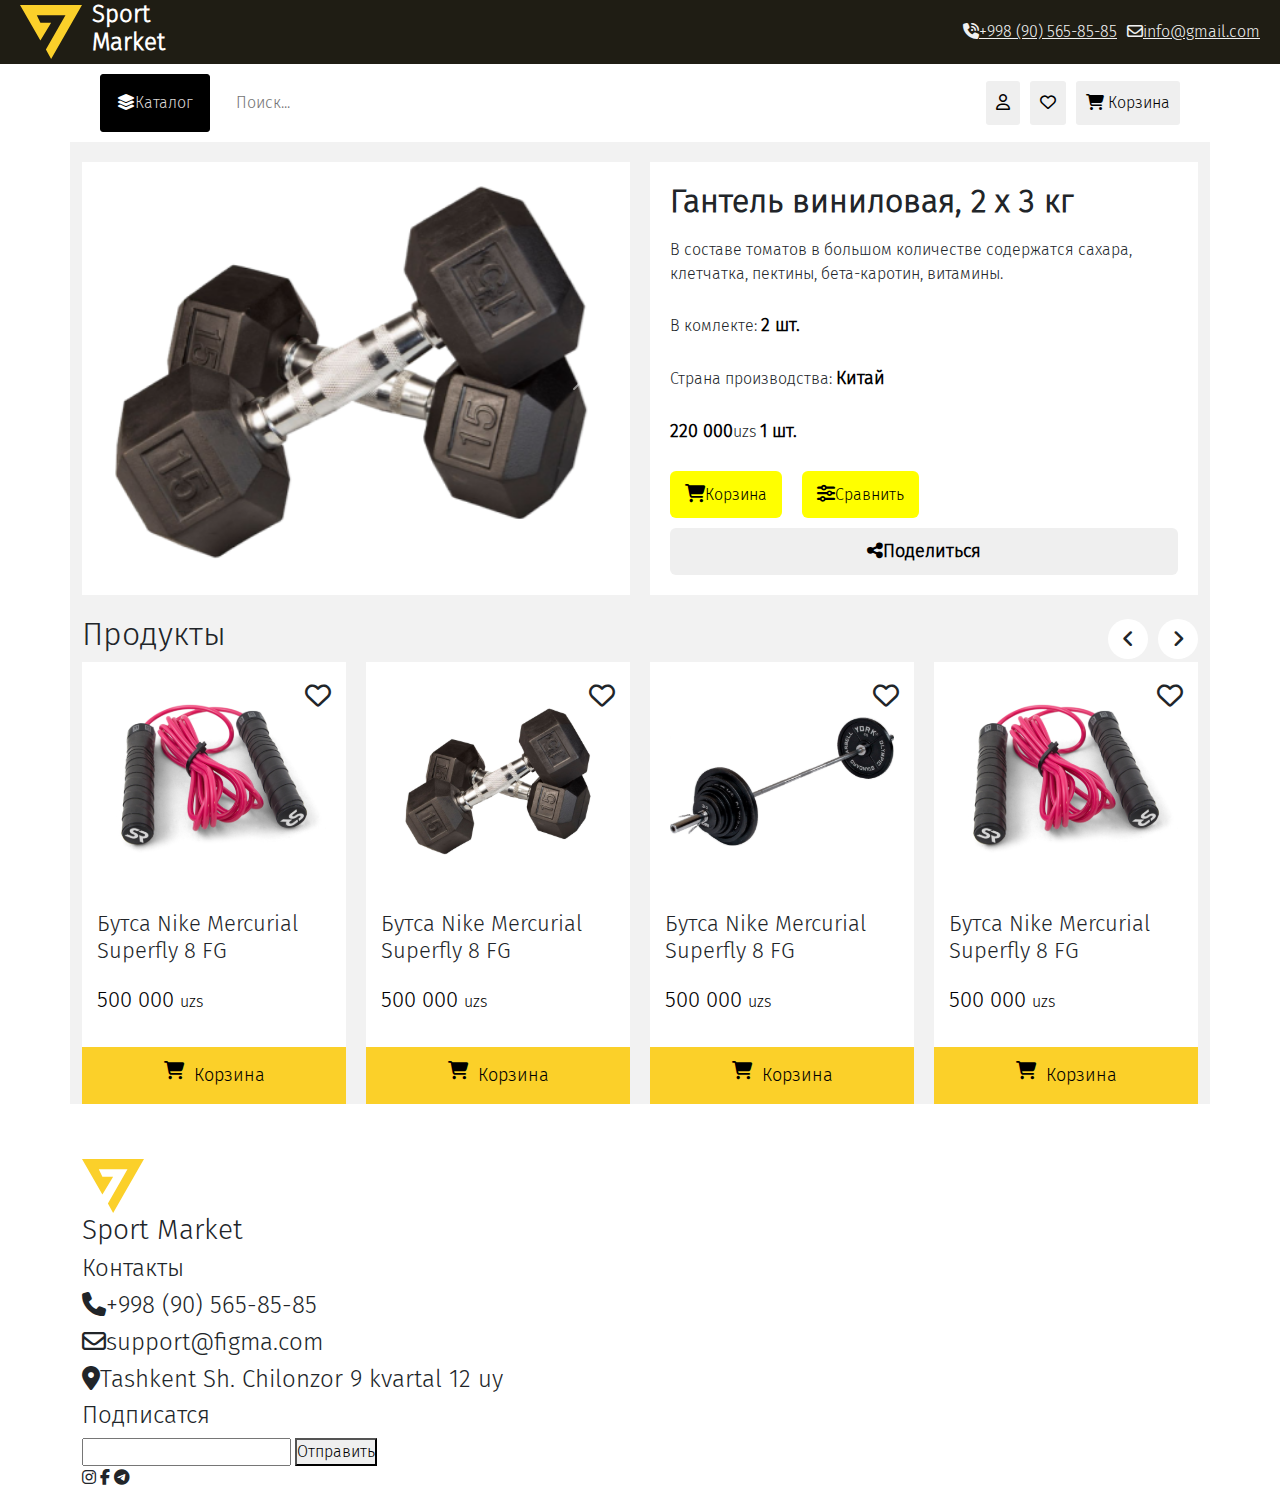
<file: pages/gantel.html>
<!DOCTYPE html>
<html lang="en">
<head>
    <meta charset="UTF-8">
    <meta name="viewport" content="width=device-width, initial-scale=1.0">
        <link rel="stylesheet" href="../bootstrap-5.3.3-dist/bootstrap-5.3.3-dist/css/bootstrap.min.css">
        <link rel="stylesheet" href="https://cdnjs.cloudflare.com/ajax/libs/font-awesome/6.5.2/css/all.min.css">
        <link rel="stylesheet" href="../css/gantel.min.css">
    <title>Gantel</title>
</head>
<body>
    <!-- Navbar -->
    <header>
        <nav class="header-navbar__top">
            <div class="header-left">
                <div class="header-logo">
                    <a href="../index.html"><img src="../images/header-logo.svg" alt="header-logo"></a>
                    <h2 class="logo-title">Sport Market</h2>
                </div>
                <ul class="header-list">
                    <li class="header-item"><a href="./information.html" class="header-link">Продукты</a></li>
                    <li class="header-item"><a href="./sale.html" class="header-link">Контакты</a></li>
                    <li class="header-item"><a href="./gantel.html" class="header-link">Оплата и Доставка</a></li>
                    <li class="header-item"><a href="./news.html" class="header-link">Новости</a></li>
                    <li class="header-item"><a href="#" class="header-link">О нас</a></li>
                </ul>
            </div>
            <div class="header-right">
                <div class="header-actions">
                    <a href="tel:+998905658585"><span><i class="fa-solid fa-phone-volume"></i></span>+998 (90)
                        565-85-85</a>
                    <a href="#"><span><i class="fa-regular fa-envelope"></i></span>info@gmail.com</a>
                    <button class="header-tell">
                        <span><i class="fa-solid fa-phone-volume"></i></span>
                    </button>
                    <button class="header-email">
                        <span><i class="fa-regular fa-envelope"></i></span>
                    </button>
                    <button class="burger">
                        <span><i class="fa-solid fa-bars"></i></span>
                    </button>
                </div>
    
            </div>
        </nav>
        <nav class="header-navbar__bottom">
            <div class="hbottom-left">
                <div class="header-dropdown">
                    <div class="dropdown" style="float:left;">
                        <button class="dropbtn"><span><i class="fa-solid fa-layer-group"
                                    style="color: #ffffff;"></i></span>Каталог</button>
                        <div class="dropdown-content" style="left:0;">
                            <a href="#">Тренажеры</a>
                            <a href="#">Горный спорт</a>
                            <a href="#">Водный спорт</a>
                        </div>
                    </div>
    
                </div>
                <input class="header-inp" list="datalistOptions" id="exampleDataList" placeholder="Поиск...">
                <datalist id="datalistOptions">
                    <option value="Тренажеры">
                    <option value="Мячи">
                    <option value="обуви">
                    <option value="одежды">
                    <option value="Водный">
                </datalist>
    
    
            </div>
            <div class="hbottom-right">
                <button class="search">
                    <span><i class="fa-solid fa-magnifying-glass"></i></span>
                </button>
                <button class="header-user">
                    <span><i class="fa-regular fa-user" style="color: #000000;"></i></span>
                </button>
                <button class="header-like">
                    <span><i class="fa-regular fa-heart" style="color: #000000;"></i></span>
                </button>
                <button class="header-cart">
                    <span><i class="fa-solid fa-cart-shopping" style="color: #000000;"></i></span>
                    Корзина
                </button>
            </div>
        </nav>
    </header>
    <!-- Navbar end -->


    <!-- Hero -->
     <section class="hero container">
       <div class="hero-items">
        <div class="hero-left">
            <div id="carouselExampleIndicators" class="carousel slide">
                <div class="carousel-indicators">
                    <button type="button" data-bs-target="#carouselExampleIndicators" data-bs-slide-to="0" class="active"
                        aria-current="true" aria-label="Slide 1"></button>
                    <button type="button" data-bs-target="#carouselExampleIndicators" data-bs-slide-to="1"
                        aria-label="Slide 2"></button>
                    <button type="button" data-bs-target="#carouselExampleIndicators" data-bs-slide-to="2"
                        aria-label="Slide 3"></button>
                </div>
                <div class="carousel-inner">
                    <div class="carousel-item active">
                        <img src="../images/gantel.png" class="d-block w-100" alt="...">
                    </div>
                    <div class="carousel-item">
                        <img src="../images/gantel.png" class="d-block w-100" alt="...">
                    </div>
                    <div class="carousel-item">
                        <img src="../images/gantel.png" class="d-block w-100" alt="...">
                    </div>
                </div>
                <button class="carousel-control-prev" type="button" data-bs-target="#carouselExampleIndicators"
                    data-bs-slide="prev">
                    <span class="carousel-control-prev-icon" aria-hidden="true"></span>
                    <span class="visually-hidden">Previous</span>
                </button>
                <button class="carousel-control-next" type="button" data-bs-target="#carouselExampleIndicators"
                    data-bs-slide="next">
                    <span class="carousel-control-next-icon" aria-hidden="true"></span>
                    <span class="visually-hidden">Next</span>
                </button>
            </div>
        </div>
        <div class="hero-right">
            <h2>Гантель виниловая, 2 х 3 кг</h2>
            <p>В составе томатов в большом количестве содержатся сахара, клетчатка, пектины, бета-каротин, витамины.</p>
         <p>В комлекте: <span>2 шт.</span></p>
         <p>Страна производства: <span>Китай</span></p>
        <p><span>220 000</span>uzs  <span>1 шт.</span></p> 

      <div class="hero-btns">
        <button><span><i class="fa-solid fa-cart-shopping"></i></span>Корзина</button>
        <button><span><i class="fa-solid fa-sliders"></i></span>Сравнить</button>
      </div>

      <button>
        <span><i class="fa-solid fa-share-nodes"></i>Поделиться</span>
      </button>
        </div>
       </div> 
     </section>
    <!-- Hero end-->

    <!-- Sale -->
     <section class="sale container">
<div class="aksiya-top">
    <h2>Продукты</h2>

    <span class="aksiya-lr">
        <i class="fa-solid fa-angle-left"></i>
        <i class="fa-solid fa-angle-right"></i>
    </span>
</div>
<div class="aksiya-items">

    <div class="aksiya-item">
        <div class="aksiya-item__img">

            <div class="likee">
                <i class="fa-regular fa-heart"></i>
            </div>
            <img src="../images/pro1.svg" alt="">
        </div>
        <div class="aksiya-item__text">
            <h3>Бутса Nike Mercurial Superfly 8 FG</h3>
            <h4 style="color: black;">500 000 <span>uzs</span></h4>
        </div>
        <button>
            <i class="fa-solid fa-cart-shopping"></i>
            Корзина
        </button>
    </div>
    <div class="aksiya-item">
        <div class="aksiya-item__img">

            <div class="likee">
                <i class="fa-regular fa-heart"></i>
            </div>
            <img src="../images/pro2.svg" alt="">
        </div>
        <div class="aksiya-item__text">
            <h3>Бутса Nike Mercurial Superfly 8 FG</h3>
            <h4 style="color: black;">500 000 <span>uzs</span></h4>
        </div>
        <button>
            <i class="fa-solid fa-cart-shopping"></i>
            Корзина
        </button>
    </div>
    <div class="aksiya-item">
        <div class="aksiya-item__img">

            <div class="likee">
                <i class="fa-regular fa-heart"></i>
            </div>
            <img src="../images/pro3.svg" alt="">
        </div>
        <div class="aksiya-item__text">
            <h3>Бутса Nike Mercurial Superfly 8 FG</h3>
            <h4 style="color: black;">500 000 <span>uzs</span></h4>
        </div>
        <button>
            <i class="fa-solid fa-cart-shopping"></i>
            Корзина
        </button>
    </div>
    <div class="aksiya-item">
        <div class="aksiya-item__img">

            <div class="likee">
                <i class="fa-regular fa-heart"></i>
            </div>
            <img src="../images/pro4.svg" alt="">
        </div>
        <div class="aksiya-item__text">
            <h3>Бутса Nike Mercurial Superfly 8 FG</h3>
            <h4 style="color: black;">500 000 <span>uzs</span></h4>
        </div>
        <button>
            <i class="fa-solid fa-cart-shopping"></i>
            Корзина
        </button>
    </div>

</div>
     </section>
    <!-- Sale end -->

<!--Footer  -->
<footer class="footer container">
    <div class="footer__all">
        <div class="footer__card">
            <div class="footer__card__img"><img src="../images/logo.svg" alt=""></div>
            <h3 class="footer__card__logo__title"><span>Sport</span> <span>Market</span></h3>
        </div>
        <div class="footer__card">
            <h4>Контакты</h4>
            <h4><i class="fa-solid fa-phone"></i>+998 (90) 565-85-85</h4>
            <h4><i class="fa-regular fa-envelope"></i>support@figma.com</h4>
        </div>
        <div class="footer__card">
            <h4><i class="fa-solid fa-location-dot"></i>Tashkent Sh. Chilonzor 9 kvartal
                12 uy</h4>
        </div>
        <div class="footer__card">
            <div class="footer__card__form">
                <h4>Подписатся</h4>
                <input type="email">
                <button>Отправить</button>
            </div>
            <div class="footer__card__icon">
                <i class="fa-brands fa-instagram"></i>
                <i class="fa-brands fa-facebook-f"></i>
                <i class="fa-brands fa-telegram"></i>
            </div>
        </div>
    </div>
</footer>
<!--Footer end -->


     <script src="../bootstrap-5.3.3-dist/bootstrap-5.3.3-dist/js/bootstrap.min.js"></script>
</body>
</html>
</file>
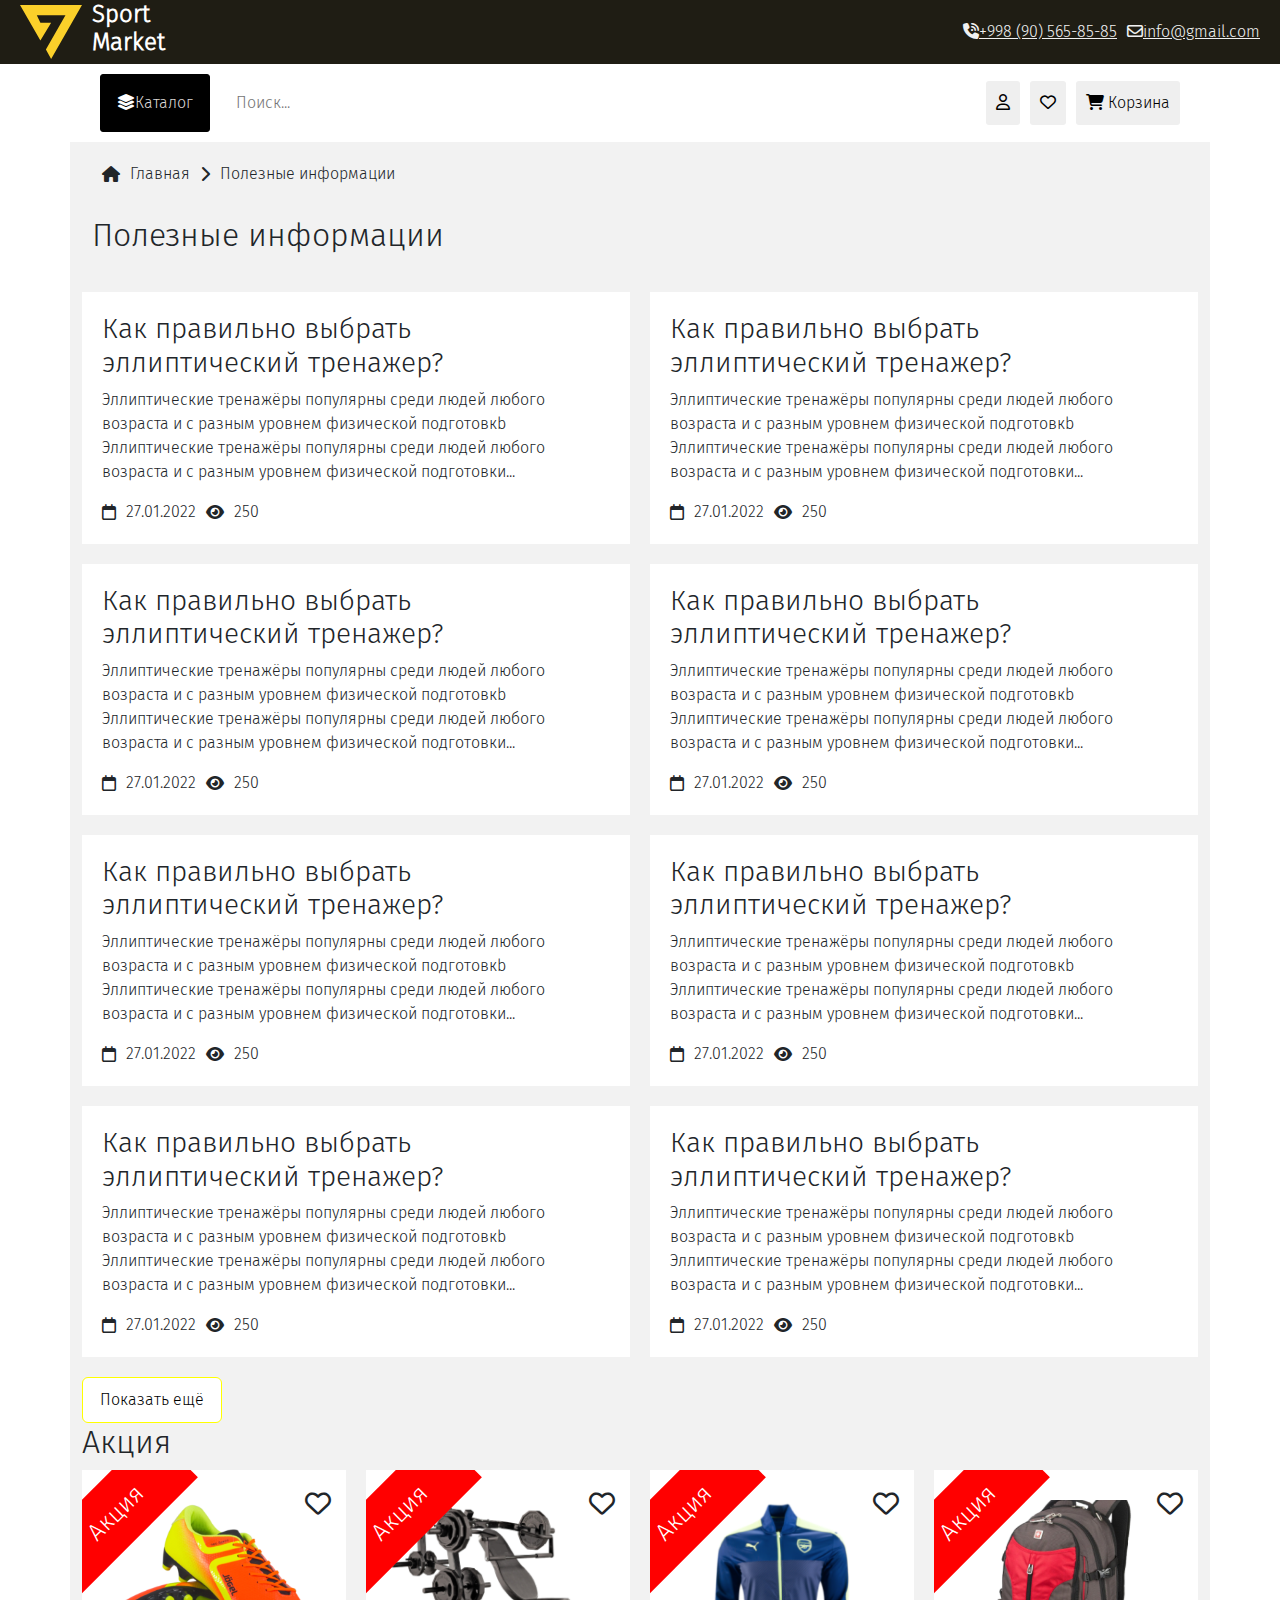
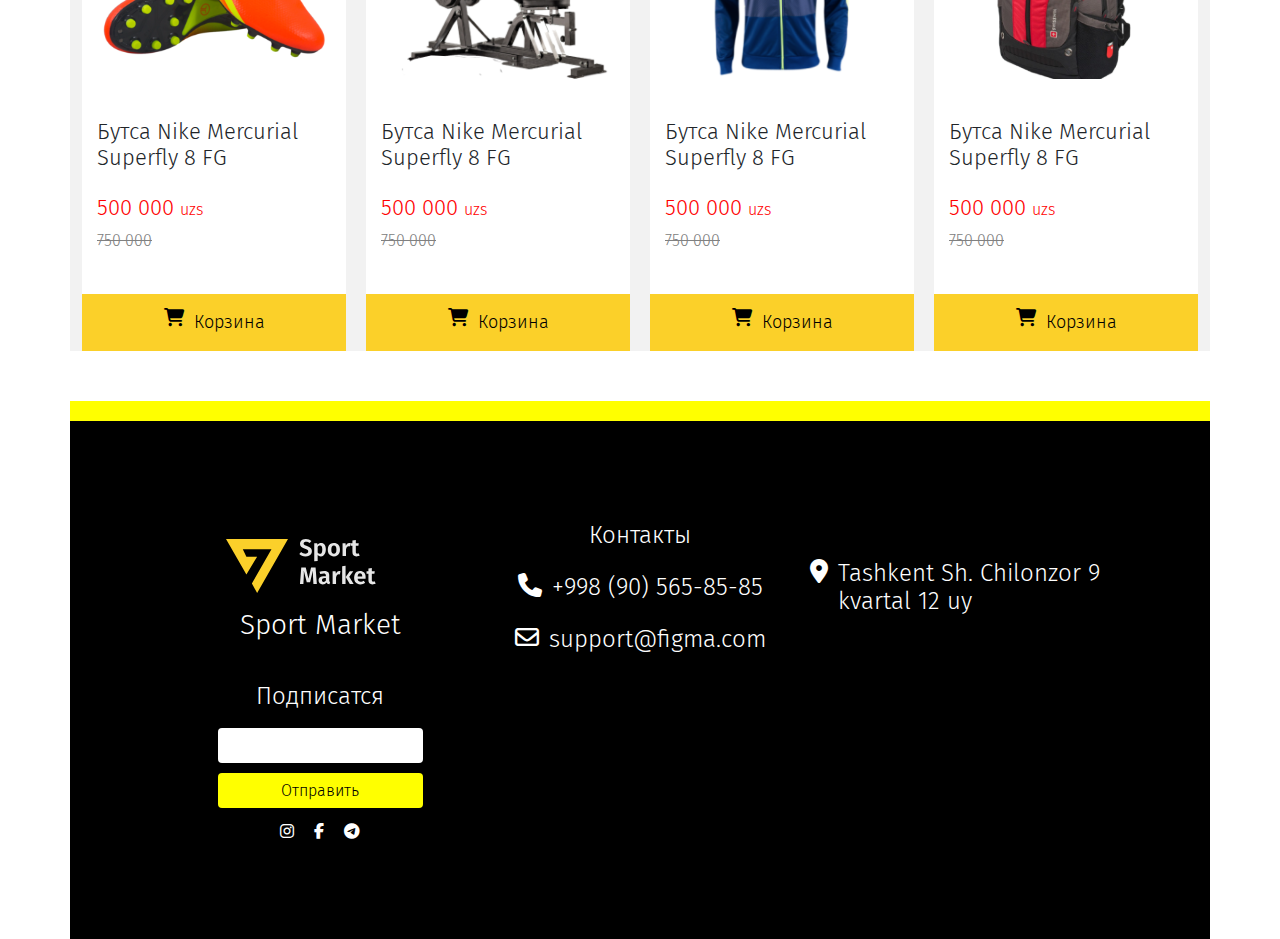
<file: pages/information.html>
<!DOCTYPE html>
<html lang="en">

<head>
    <meta charset="UTF-8">
    <meta name="viewport" content="width=device-width, initial-scale=1.0">
    <link rel="stylesheet" href="../bootstrap-5.3.3-dist/bootstrap-5.3.3-dist/css/bootstrap.min.css">
    <link rel="stylesheet" href="https://cdnjs.cloudflare.com/ajax/libs/font-awesome/6.5.2/css/all.min.css">
    <link rel="stylesheet" href="../css/information.min.css">
    <title>About</title>
</head>

<body>
    <!-- Navbar -->
    <header>
        <nav class="header-navbar__top">
            <div class="header-left">
                <div class="header-logo">
                    <a href="../index.html"><img src="../images/header-logo.svg" alt="header-logo"></a>
                    <h2 class="logo-title">Sport Market</h2>
                </div>
                <ul class="header-list">
                    <li class="header-item"><a href="./information.html" class="header-link">Продукты</a></li>
                    <li class="header-item"><a href="./sale.html" class="header-link">Контакты</a></li>
                    <li class="header-item"><a href="./gantel.html" class="header-link">Оплата и Доставка</a></li>
                    <li class="header-item"><a href="./news.html" class="header-link">Новости</a></li>
                    <li class="header-item"><a href="#" class="header-link">О нас</a></li>
                </ul>
            </div>
            <div class="header-right">
                <div class="header-actions">
                    <a href="tel:+998905658585"><span><i class="fa-solid fa-phone-volume"></i></span>+998 (90)
                        565-85-85</a>
                    <a href="#"><span><i class="fa-regular fa-envelope"></i></span>info@gmail.com</a>
                    <button class="header-tell">
                        <span><i class="fa-solid fa-phone-volume"></i></span>
                    </button>
                    <button class="header-email">
                        <span><i class="fa-regular fa-envelope"></i></span>
                    </button>
                    <button class="burger">
                        <span><i class="fa-solid fa-bars"></i></span>
                    </button>
                </div>

            </div>
        </nav>
        <nav class="header-navbar__bottom">
            <div class="hbottom-left">
                <div class="header-dropdown">
                    <div class="dropdown" style="float:left;">
                        <button class="dropbtn"><span><i class="fa-solid fa-layer-group"
                                    style="color: #ffffff;"></i></span>Каталог</button>
                        <div class="dropdown-content" style="left:0;">
                            <a href="#">Тренажеры</a>
                            <a href="#">Горный спорт</a>
                            <a href="#">Водный спорт</a>
                        </div>
                    </div>

                </div>
                <input class="header-inp" list="datalistOptions" id="exampleDataList" placeholder="Поиск...">
                <datalist id="datalistOptions">
                    <option value="Тренажеры">
                    <option value="Мячи">
                    <option value="обуви">
                    <option value="одежды">
                    <option value="Водный">
                </datalist>


            </div>
            <div class="hbottom-right">
                <button class="search">
                    <span><i class="fa-solid fa-magnifying-glass"></i></span>
                </button>
                <button class="header-user">
                    <span><i class="fa-regular fa-user" style="color: #000000;"></i></span>
                </button>
                <button class="header-like">
                    <span><i class="fa-regular fa-heart" style="color: #000000;"></i></span>
                </button>
                <button class="header-cart">
                    <span><i class="fa-solid fa-cart-shopping" style="color: #000000;"></i></span>
                    Корзина
                </button>
            </div>
        </nav>
    </header>
    <!-- Navbar end -->


    <!-- Hero -->
    <section class="hero container">
        <div class="hero-title">
            <span><i class="fa-solid fa-house"></i>Главная <i class="fa-solid fa-chevron-right"></i>Полезные
                информации</span>
            <h2>Полезные информации</h2>
        </div>
        <div class="hero-cards">
            <div class="useful-card__st">
                <div class="useful-card__info">
                    <h3>Как правильно выбрать эллиптический тренажер?</h3>
                    <p>Эллиптические тренажёры популярны среди людей любого возраста и с разным уровнем физической
                        подготовкb
                        Эллиптические
                        тренажёры популярны среди людей любого возраста и с разным уровнем физической подготовки...</p>
                </div>

                <div class="useful-st__bottom">
                    <span><i class="fa-regular fa-calendar"></i>27.01.2022</span>
                    <span><i class="fa-solid fa-eye"></i>250</span>
                </div>

            </div>
            <div class="useful-card__st">
                <div class="useful-card__info">
                    <h3>Как правильно выбрать эллиптический тренажер?</h3>
                    <p>Эллиптические тренажёры популярны среди людей любого возраста и с разным уровнем физической
                        подготовкb
                        Эллиптические
                        тренажёры популярны среди людей любого возраста и с разным уровнем физической подготовки...</p>
                </div>

                <div class="useful-st__bottom">
                    <span><i class="fa-regular fa-calendar"></i>27.01.2022</span>
                    <span><i class="fa-solid fa-eye"></i>250</span>
                </div>

            </div>
            <div class="useful-card__st">
                <div class="useful-card__info">
                    <h3>Как правильно выбрать эллиптический тренажер?</h3>
                    <p>Эллиптические тренажёры популярны среди людей любого возраста и с разным уровнем физической
                        подготовкb
                        Эллиптические
                        тренажёры популярны среди людей любого возраста и с разным уровнем физической подготовки...</p>
                </div>

                <div class="useful-st__bottom">
                    <span><i class="fa-regular fa-calendar"></i>27.01.2022</span>
                    <span><i class="fa-solid fa-eye"></i>250</span>
                </div>

            </div>
            <div class="useful-card__st">
                <div class="useful-card__info">
                    <h3>Как правильно выбрать эллиптический тренажер?</h3>
                    <p>Эллиптические тренажёры популярны среди людей любого возраста и с разным уровнем физической
                        подготовкb
                        Эллиптические
                        тренажёры популярны среди людей любого возраста и с разным уровнем физической подготовки...</p>
                </div>

                <div class="useful-st__bottom">
                    <span><i class="fa-regular fa-calendar"></i>27.01.2022</span>
                    <span><i class="fa-solid fa-eye"></i>250</span>
                </div>

            </div>
            <div class="useful-card__st">
                <div class="useful-card__info">
                    <h3>Как правильно выбрать эллиптический тренажер?</h3>
                    <p>Эллиптические тренажёры популярны среди людей любого возраста и с разным уровнем физической
                        подготовкb
                        Эллиптические
                        тренажёры популярны среди людей любого возраста и с разным уровнем физической подготовки...</p>
                </div>

                <div class="useful-st__bottom">
                    <span><i class="fa-regular fa-calendar"></i>27.01.2022</span>
                    <span><i class="fa-solid fa-eye"></i>250</span>
                </div>

            </div>
            <div class="useful-card__st">
                <div class="useful-card__info">
                    <h3>Как правильно выбрать эллиптический тренажер?</h3>
                    <p>Эллиптические тренажёры популярны среди людей любого возраста и с разным уровнем физической
                        подготовкb
                        Эллиптические
                        тренажёры популярны среди людей любого возраста и с разным уровнем физической подготовки...</p>
                </div>

                <div class="useful-st__bottom">
                    <span><i class="fa-regular fa-calendar"></i>27.01.2022</span>
                    <span><i class="fa-solid fa-eye"></i>250</span>
                </div>

            </div>
            <div class="useful-card__st">
                <div class="useful-card__info">
                    <h3>Как правильно выбрать эллиптический тренажер?</h3>
                    <p>Эллиптические тренажёры популярны среди людей любого возраста и с разным уровнем физической
                        подготовкb
                        Эллиптические
                        тренажёры популярны среди людей любого возраста и с разным уровнем физической подготовки...</p>
                </div>

                <div class="useful-st__bottom">
                    <span><i class="fa-regular fa-calendar"></i>27.01.2022</span>
                    <span><i class="fa-solid fa-eye"></i>250</span>
                </div>

            </div>
            <div class="useful-card__st">
                <div class="useful-card__info">
                    <h3>Как правильно выбрать эллиптический тренажер?</h3>
                    <p>Эллиптические тренажёры популярны среди людей любого возраста и с разным уровнем физической
                        подготовкb
                        Эллиптические
                        тренажёры популярны среди людей любого возраста и с разным уровнем физической подготовки...</p>
                </div>

                <div class="useful-st__bottom">
                    <span><i class="fa-regular fa-calendar"></i>27.01.2022</span>
                    <span><i class="fa-solid fa-eye"></i>250</span>
                </div>

            </div>

        </div>
        <button class="hero-btn">Показать ещё</button>
    </section>
    <!-- Hero end-->

    <!-- sale -->
    <section class="sale container">
        <div class="aksiya-top">
            <h2>Акция</h2>
        </div>
        <div class="aksiya-items">
            <div class="aksiya-item">
                <div class="aksiya-item__img">
                    <span class="aksiyaa">
                        Акция
                    </span>
                    <div class="likee">
                        <i class="fa-regular fa-heart"></i>
                    </div>
                    <img src="../images/aksiya1.svg" alt="">
                </div>
                <div class="aksiya-item__text">
                    <h3>Бутса Nike Mercurial Superfly 8 FG</h3>
                    <h4>500 000 <span>uzs</span></h4>
                    <p>750 000</p>
                </div>
                <button>
                    <i class="fa-solid fa-cart-shopping"></i>
                    Корзина
                </button>
            </div>
            <div class="aksiya-item">
                <div class="aksiya-item__img">
                    <span class="aksiyaa">
                        Акция
                    </span>
                    <div class="likee">
                        <i class="fa-regular fa-heart"></i>
                    </div>
                    <img src="../images/aksiya2.svg" alt="">
                </div>
                <div class="aksiya-item__text">
                    <h3>Бутса Nike Mercurial Superfly 8 FG</h3>
                    <h4>500 000 <span>uzs</span></h4>
                    <p>750 000</p>
                </div>
                <button>
                    <i class="fa-solid fa-cart-shopping"></i>
                    Корзина
                </button>
            </div>
            <div class="aksiya-item">
                <div class="aksiya-item__img">
                    <span class="aksiyaa">
                        Акция
                    </span>
                    <div class="likee">
                        <i class="fa-regular fa-heart"></i>
                    </div>
                    <img src="../images/aksiya3.svg" alt="">
                </div>
                <div class="aksiya-item__text">
                    <h3>Бутса Nike Mercurial Superfly 8 FG</h3>
                    <h4>500 000 <span>uzs</span></h4>
                    <p>750 000</p>
                </div>
                <button>
                    <i class="fa-solid fa-cart-shopping"></i>
                    Корзина
                </button>
            </div>
            <div class="aksiya-item">
                <div class="aksiya-item__img">
                    <span class="aksiyaa">
                        Акция
                    </span>
                    <div class="likee">
                        <i class="fa-regular fa-heart"></i>
                    </div>
                    <img src="../images/aksiya4.svg" alt="">
                </div>
                <div class="aksiya-item__text">
                    <h3>Бутса Nike Mercurial Superfly 8 FG</h3>
                    <h4>500 000 <span>uzs</span></h4>
                    <p>750 000</p>
                </div>
                <button>
                    <i class="fa-solid fa-cart-shopping"></i>
                    Корзина
                </button>
            </div>
        </div>
    </section>
    <!-- sale end -->

    <!--Footer  -->
    <footer class="footer container">
        <div class="footer__all">
            <div class="footer__card">
                <div class="footer__card__img"><img src="../images/logo.svg" alt=""></div>
                <h3 class="footer__card__logo__title"><span>Sport</span> <span>Market</span></h3>
            </div>
            <div class="footer__card">
                <h4>Контакты</h4>
                <h4><i class="fa-solid fa-phone"></i>+998 (90) 565-85-85</h4>
                <h4><i class="fa-regular fa-envelope"></i>support@figma.com</h4>
            </div>
            <div class="footer__card">
                <h4><i class="fa-solid fa-location-dot"></i>Tashkent Sh. Chilonzor 9 kvartal
                    12 uy</h4>
            </div>
            <div class="footer__card">
                <div class="footer__card__form">
                    <h4>Подписатся</h4>
                    <input type="email">
                    <button>Отправить</button>
                </div>
                <div class="footer__card__icon">
                    <i class="fa-brands fa-instagram"></i>
                    <i class="fa-brands fa-facebook-f"></i>
                    <i class="fa-brands fa-telegram"></i>
                </div>
            </div>
        </div>
    </footer>
    <!--Footer end -->

    <script src="../bootstrap-5.3.3-dist/bootstrap-5.3.3-dist/js/bootstrap.min.js"></script>
</body>

</html>
</file>
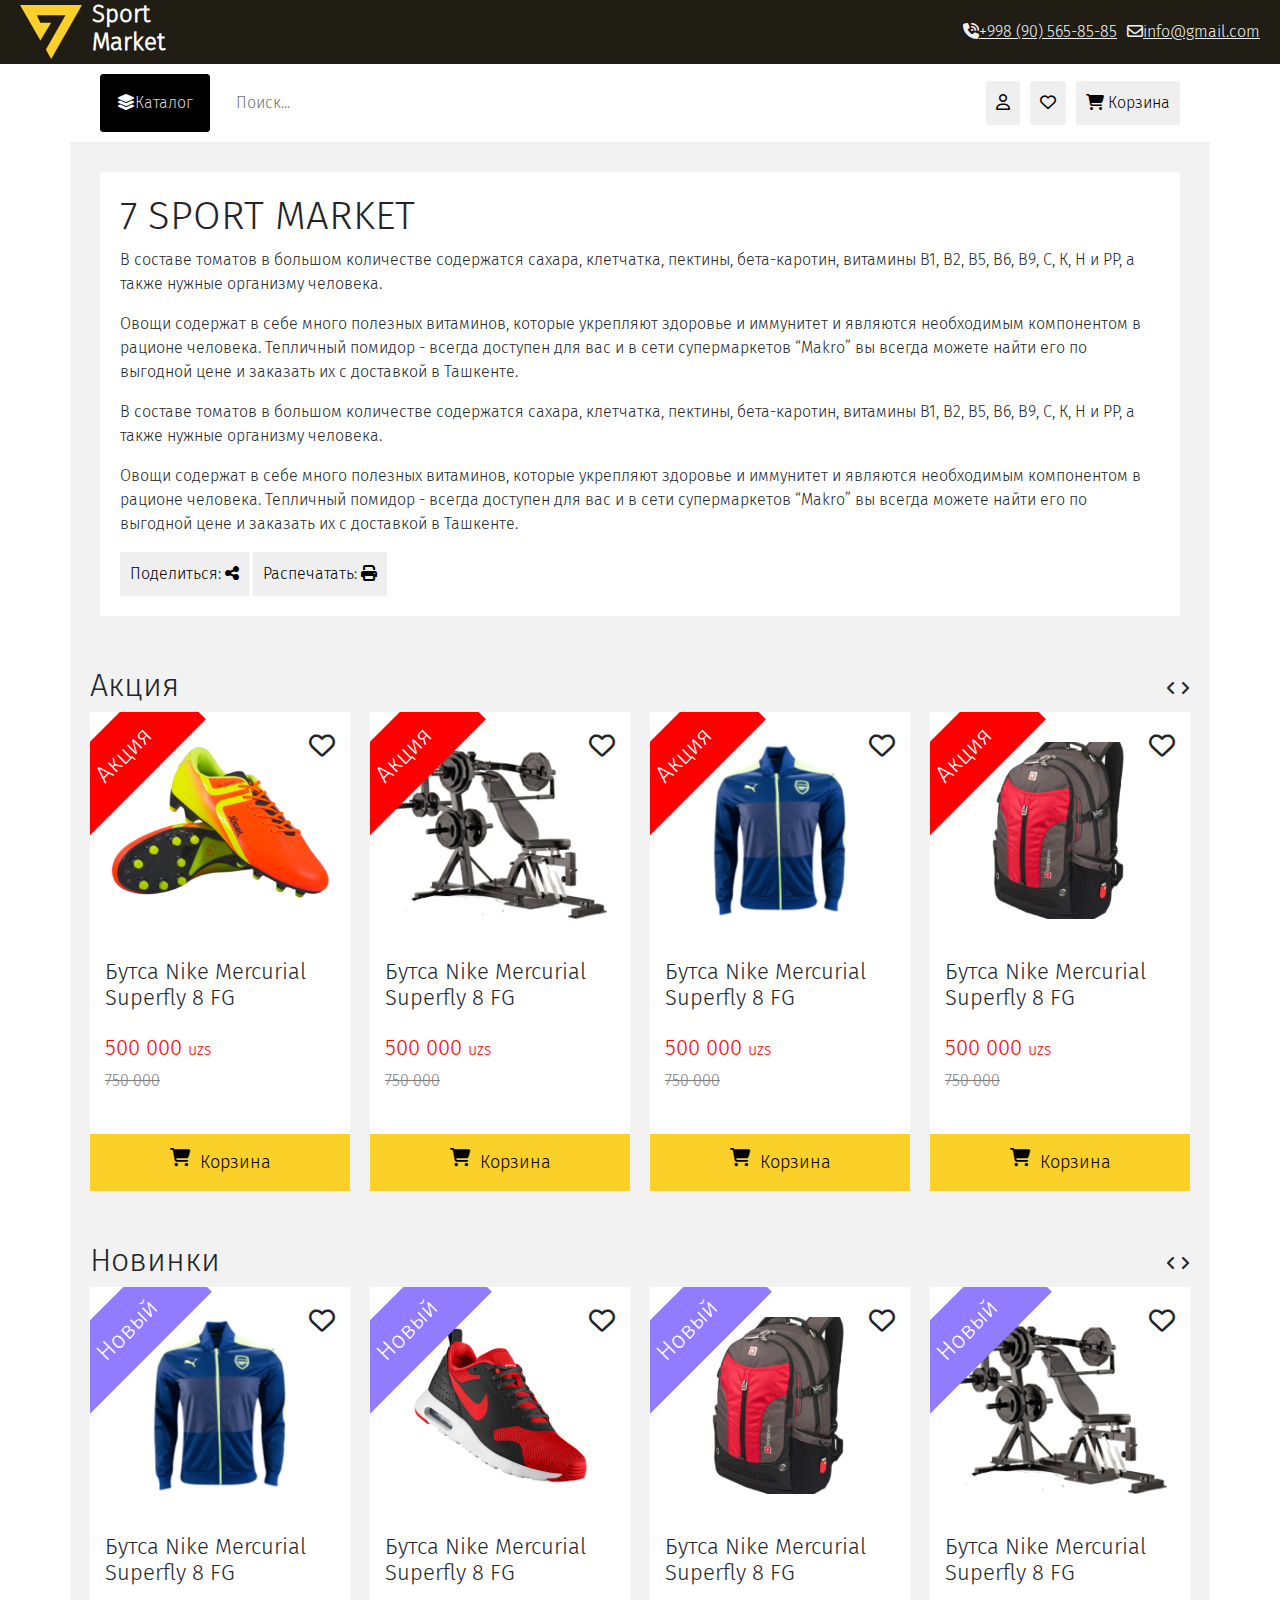
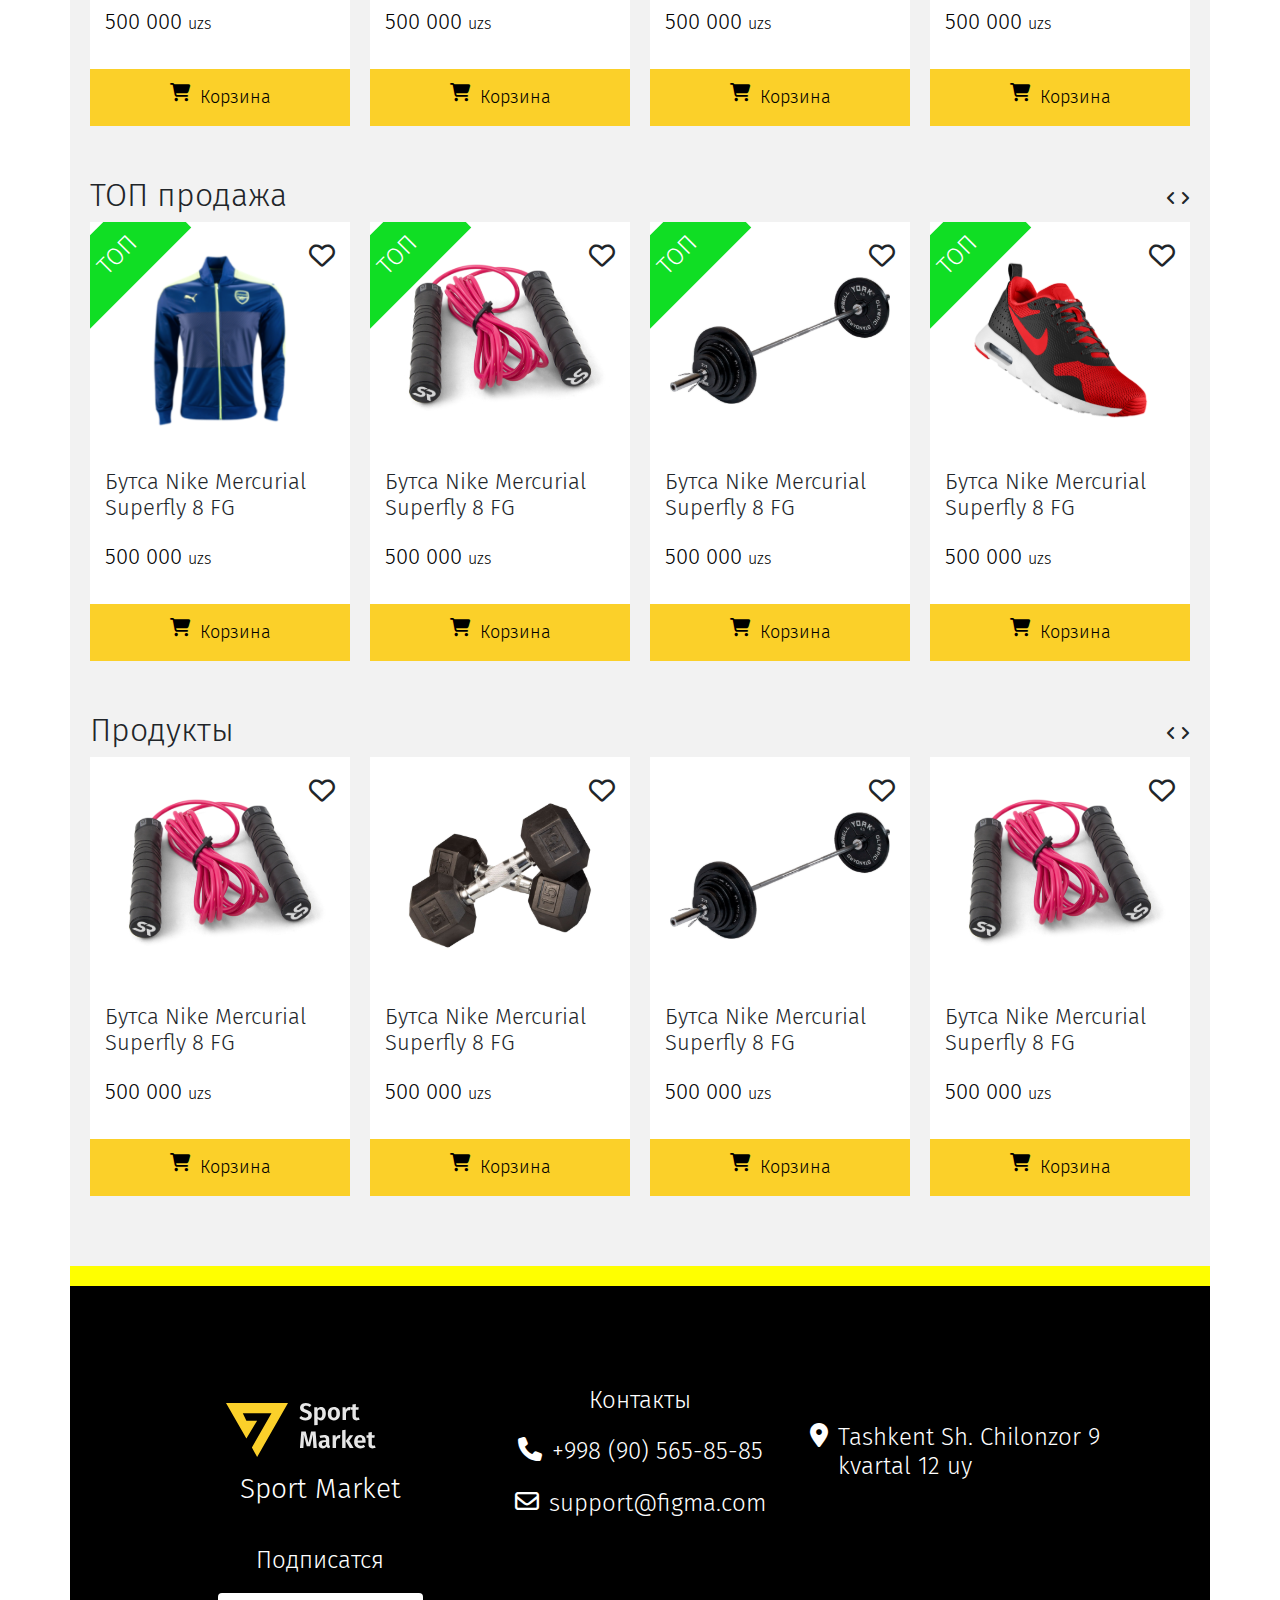
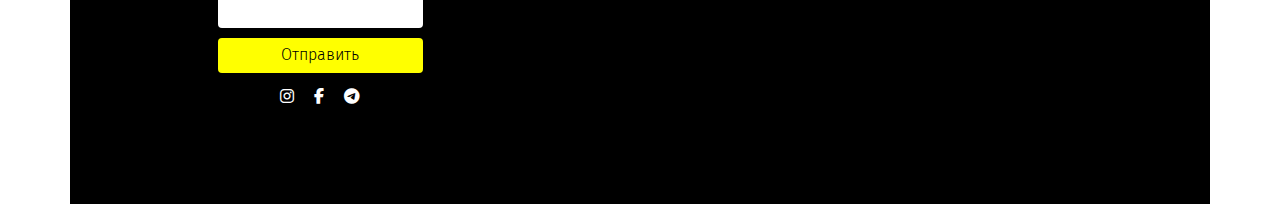
<file: pages/news.html>
<!DOCTYPE html>
<html lang="en">
<head>
    <meta charset="UTF-8">
    <meta name="viewport" content="width=device-width, initial-scale=1.0">
    <title>News</title>
    <link rel="stylesheet" href="../bootstrap-5.3.3-dist/bootstrap-5.3.3-dist/css/bootstrap.min.css">
    <link rel="stylesheet" href="https://cdnjs.cloudflare.com/ajax/libs/font-awesome/6.5.2/css/all.min.css">
    <link rel="stylesheet" href="../css/news.min.css">
</head>
<body>
    <!-- Navbar -->
    <header>
        <nav class="header-navbar__top">
            <div class="header-left">
                <div class="header-logo">
                    <a href="../index.html"><img src="../images/header-logo.svg" alt="header-logo"></a>
                    <h2 class="logo-title">Sport Market</h2>
                </div>
                <ul class="header-list">
                    <li class="header-item"><a href="./information.html" class="header-link">Продукты</a></li>
                    <li class="header-item"><a href="./sale.html" class="header-link">Контакты</a></li>
                    <li class="header-item"><a href="./gantel.html" class="header-link">Оплата и Доставка</a></li>
                    <li class="header-item"><a href="./news.html" class="header-link">Новости</a></li>
                    <li class="header-item"><a href="#" class="header-link">О нас</a></li>
                </ul>
            </div>
            <div class="header-right">
                <div class="header-actions">
                    <a href="tel:+998905658585"><span><i class="fa-solid fa-phone-volume"></i></span>+998 (90)
                        565-85-85</a>
                    <a href="#"><span><i class="fa-regular fa-envelope"></i></span>info@gmail.com</a>
                    <button class="header-tell">
                        <span><i class="fa-solid fa-phone-volume"></i></span>
                    </button>
                    <button class="header-email">
                        <span><i class="fa-regular fa-envelope"></i></span>
                    </button>
                    <button class="burger">
                        <span><i class="fa-solid fa-bars"></i></span>
                    </button>
                </div>
    
            </div>
        </nav>
        <nav class="header-navbar__bottom">
            <div class="hbottom-left">
                <div class="header-dropdown">
                    <div class="dropdown" style="float:left;">
                        <button class="dropbtn"><span><i class="fa-solid fa-layer-group"
                                    style="color: #ffffff;"></i></span>Каталог</button>
                        <div class="dropdown-content" style="left:0;">
                            <a href="#">Тренажеры</a>
                            <a href="#">Горный спорт</a>
                            <a href="#">Водный спорт</a>
                        </div>
                    </div>
    
                </div>
                <input class="header-inp" list="datalistOptions" id="exampleDataList" placeholder="Поиск...">
                <datalist id="datalistOptions">
                    <option value="Тренажеры">
                    <option value="Мячи">
                    <option value="обуви">
                    <option value="одежды">
                    <option value="Водный">
                </datalist>
    
    
            </div>
            <div class="hbottom-right">
                <button class="search">
                    <span><i class="fa-solid fa-magnifying-glass"></i></span>
                </button>
                <button class="header-user">
                    <span><i class="fa-regular fa-user" style="color: #000000;"></i></span>
                </button>
                <button class="header-like">
                    <span><i class="fa-regular fa-heart" style="color: #000000;"></i></span>
                </button>
                <button class="header-cart">
                    <span><i class="fa-solid fa-cart-shopping" style="color: #000000;"></i></span>
                    Корзина
                </button>
            </div>
        </nav>
    </header>
    <!-- Navbar end -->

<!-- Hero -->
 <section class="hero container">
<div class="hero-card">
    <h1>7 SPORT MARKET</h1>
    <p>В составе томатов в большом количестве содержатся сахара, клетчатка, пектины, бета-каротин, витамины В1, В2, В5, В6, В9,
    С, К, Н и РР, а также нужные организму человека.</p>
    <p>Овощи содержат в себе много полезных витаминов, которые укрепляют здоровье и иммунитет и являются необходимым
    компонентом в рационе человека. Тепличный помидор - всегда доступен для вас и в сети супермаркетов “Makro” вы всегда
    можете найти его по выгодной цене и заказать их с доставкой в Ташкенте.</p>
    <p>В составе томатов в большом количестве содержатся сахара, клетчатка, пектины, бета-каротин, витамины В1, В2, В5, В6, В9,
    С, К, Н и РР, а также нужные организму человека.</p>
    <p>Овощи содержат в себе много полезных витаминов, которые укрепляют здоровье и иммунитет и являются необходимым
    компонентом в рационе человека. Тепличный помидор - всегда доступен для вас и в сети супермаркетов “Makro” вы всегда
    можете найти его по выгодной цене и заказать их с доставкой в Ташкенте.</p>


    <div class="hero-card__btns">
<button>Поделиться: <span><i class="fa-solid fa-share-nodes"></i></span></button>
<button>Распечатать: <span><i class="fa-solid fa-print"></i></span></button>
    </div>
</div>
 </section>
<!-- Hero end -->


<!-- Sale -->
<section class="sale container">
    <div class="aksiya-top">
        <h2>Акция</h2>

        <span class="aksiya-lr">
            <i class="fa-solid fa-angle-left"></i>
            <i class="fa-solid fa-angle-right"></i>
        </span>
    </div>
    <div class="aksiya-items">
        <div class="aksiya-item">
            <div class="aksiya-item__img">
                <span class="aksiyaa">
                    Акция
                </span>
                <div class="likee">
                    <i class="fa-regular fa-heart"></i>
                </div>
                <img src="../images/aksiya1.svg" alt="">
            </div>
            <div class="aksiya-item__text">
                <h3>Бутса Nike Mercurial Superfly 8 FG</h3>
                <h4>500 000 <span>uzs</span></h4>
                <p>750 000</p>
            </div>
            <button>
                <i class="fa-solid fa-cart-shopping"></i>
                Корзина
            </button>
        </div>
        <div class="aksiya-item">
            <div class="aksiya-item__img">
                <span class="aksiyaa">
                    Акция
                </span>
                <div class="likee">
                    <i class="fa-regular fa-heart"></i>
                </div>
                <img src="../images/aksiya2.svg" alt="">
            </div>
            <div class="aksiya-item__text">
                <h3>Бутса Nike Mercurial Superfly 8 FG</h3>
                <h4>500 000 <span>uzs</span></h4>
                <p>750 000</p>
            </div>
            <button>
                <i class="fa-solid fa-cart-shopping"></i>
                Корзина
            </button>
        </div>
        <div class="aksiya-item">
            <div class="aksiya-item__img">
                <span class="aksiyaa">
                    Акция
                </span>
                <div class="likee">
                    <i class="fa-regular fa-heart"></i>
                </div>
                <img src="../images/aksiya3.svg" alt="">
            </div>
            <div class="aksiya-item__text">
                <h3>Бутса Nike Mercurial Superfly 8 FG</h3>
                <h4>500 000 <span>uzs</span></h4>
                <p>750 000</p>
            </div>
            <button>
                <i class="fa-solid fa-cart-shopping"></i>
                Корзина
            </button>
        </div>
        <div class="aksiya-item">
            <div class="aksiya-item__img">
                <span class="aksiyaa">
                    Акция
                </span>
                <div class="likee">
                    <i class="fa-regular fa-heart"></i>
                </div>
                <img src="../images/aksiya4.svg" alt="">
            </div>
            <div class="aksiya-item__text">
                <h3>Бутса Nike Mercurial Superfly 8 FG</h3>
                <h4>500 000 <span>uzs</span></h4>
                <p>750 000</p>
            </div>
            <button>
                <i class="fa-solid fa-cart-shopping"></i>
                Корзина
            </button>
        </div>
    </div>


    <!-- noviy -->
    <div class="aksiya-top">
        <h2>Новинки</h2>

        <span class="aksiya-lr">
            <i class="fa-solid fa-angle-left"></i>
            <i class="fa-solid fa-angle-right"></i>
        </span>
    </div>
    <div class="aksiya-items">

        <div class="aksiya-item">
            <div class="aksiya-item__img">
                <span class="aksiyaa" style="background-color: #917BFF;">
                    Новый
                </span>
                <div class="likee">
                    <i class="fa-regular fa-heart"></i>
                </div>
                <img src="../images/aksiya3.svg" alt="">
            </div>
            <div class="aksiya-item__text">
                <h3>Бутса Nike Mercurial Superfly 8 FG</h3>
                <h4 style="color: black;">500 000 <span>uzs</span></h4>
            </div>
            <button>
                <i class="fa-solid fa-cart-shopping"></i>
                Корзина
            </button>
        </div>
        <div class="aksiya-item">
            <div class="aksiya-item__img">
                <span class="aksiyaa" style="background-color: #917BFF;">
                    Новый
                </span>
                <div class="likee">
                    <i class="fa-regular fa-heart"></i>
                </div>
                <img src="../images/noviy2.svg" alt="">
            </div>
            <div class="aksiya-item__text">
                <h3>Бутса Nike Mercurial Superfly 8 FG</h3>
                <h4 style="color: black;">500 000 <span>uzs</span></h4>
            </div>
            <button>
                <i class="fa-solid fa-cart-shopping"></i>
                Корзина
            </button>
        </div>
        <div class="aksiya-item">
            <div class="aksiya-item__img">
                <span class="aksiyaa" style="background-color: #917BFF;">
                    Новый
                </span>
                <div class="likee">
                    <i class="fa-regular fa-heart"></i>
                </div>
                <img src="../images/aksiya4.svg" alt="">
            </div>
            <div class="aksiya-item__text">
                <h3>Бутса Nike Mercurial Superfly 8 FG</h3>
                <h4 style="color: black;">500 000 <span>uzs</span></h4>
            </div>
            <button>
                <i class="fa-solid fa-cart-shopping"></i>
                Корзина
            </button>
        </div>
        <div class="aksiya-item">
            <div class="aksiya-item__img">
                <span class="aksiyaa" style="background-color: #917BFF;">
                    Новый
                </span>
                <div class="likee">
                    <i class="fa-regular fa-heart"></i>
                </div>
                <img src="../images/aksiya2.svg" alt="">
            </div>
            <div class="aksiya-item__text">
                <h3>Бутса Nike Mercurial Superfly 8 FG</h3>
                <h4 style="color: black;">500 000 <span>uzs</span></h4>
            </div>
            <button>
                <i class="fa-solid fa-cart-shopping"></i>
                Корзина
            </button>
        </div>



    </div>




    <!-- TOP -->
    <div class="aksiya-top">
        <h2>ТОП продажа</h2>

        <span class="aksiya-lr">
            <i class="fa-solid fa-angle-left"></i>
            <i class="fa-solid fa-angle-right"></i>
        </span>
    </div>
    <div class="aksiya-items">

        <div class="aksiya-item">
            <div class="aksiya-item__img">
                <span class="aksiyaa" style="background-color: #10DE24; top: 0; left: -45px;">
                    ТОП
                </span>
                <div class="likee">
                    <i class="fa-regular fa-heart"></i>
                </div>
                <img src="../images/aksiya3.svg" alt="">
            </div>
            <div class="aksiya-item__text">
                <h3>Бутса Nike Mercurial Superfly 8 FG</h3>
                <h4 style="color: black;">500 000 <span>uzs</span></h4>
            </div>
            <button>
                <i class="fa-solid fa-cart-shopping"></i>
                Корзина
            </button>
        </div>
        <div class="aksiya-item">
            <div class="aksiya-item__img">
                <span class="aksiyaa" style="background-color: #10DE24; top: 0; left: -45px;">
                    ТОП
                </span>
                <div class="likee">
                    <i class="fa-regular fa-heart"></i>
                </div>
                <img src="../images/pro1.svg" alt="">
            </div>
            <div class="aksiya-item__text">
                <h3>Бутса Nike Mercurial Superfly 8 FG</h3>
                <h4 style="color: black;">500 000 <span>uzs</span></h4>
            </div>
            <button>
                <i class="fa-solid fa-cart-shopping"></i>
                Корзина
            </button>
        </div>
        <div class="aksiya-item">
            <div class="aksiya-item__img">
                <span class="aksiyaa" style="background-color: #10DE24; top: 0; left: -45px;">
                    ТОП
                </span>
                <div class="likee">
                    <i class="fa-regular fa-heart"></i>
                </div>
                <img src="../images/pro3.svg" alt="">
            </div>
            <div class="aksiya-item__text">
                <h3>Бутса Nike Mercurial Superfly 8 FG</h3>
                <h4 style="color: black;">500 000 <span>uzs</span></h4>
            </div>
            <button>
                <i class="fa-solid fa-cart-shopping"></i>
                Корзина
            </button>
        </div>
        <div class="aksiya-item">
            <div class="aksiya-item__img">
                <span class="aksiyaa" style="background-color: #10DE24; top: 0; left: -45px;">
                    ТОП
                </span>
                <div class="likee">
                    <i class="fa-regular fa-heart"></i>
                </div>
                <img src="../images/noviy2.svg" alt="">
            </div>
            <div class="aksiya-item__text">
                <h3>Бутса Nike Mercurial Superfly 8 FG</h3>
                <h4 style="color: black;">500 000 <span>uzs</span></h4>
            </div>
            <button>
                <i class="fa-solid fa-cart-shopping"></i>
                Корзина
            </button>
        </div>



    </div>

    <!-- product -->
    <div class="aksiya-top">
        <h2>Продукты</h2>

        <span class="aksiya-lr">
            <i class="fa-solid fa-angle-left"></i>
            <i class="fa-solid fa-angle-right"></i>
        </span>
    </div>
    <div class="aksiya-items">

        <div class="aksiya-item">
            <div class="aksiya-item__img">

                <div class="likee">
                    <i class="fa-regular fa-heart"></i>
                </div>
                <img src="../images/pro1.svg" alt="">
            </div>
            <div class="aksiya-item__text">
                <h3>Бутса Nike Mercurial Superfly 8 FG</h3>
                <h4 style="color: black;">500 000 <span>uzs</span></h4>
            </div>
            <button>
                <i class="fa-solid fa-cart-shopping"></i>
                Корзина
            </button>
        </div>
        <div class="aksiya-item">
            <div class="aksiya-item__img">

                <div class="likee">
                    <i class="fa-regular fa-heart"></i>
                </div>
                <img src="../images/pro2.svg" alt="">
            </div>
            <div class="aksiya-item__text">
                <h3>Бутса Nike Mercurial Superfly 8 FG</h3>
                <h4 style="color: black;">500 000 <span>uzs</span></h4>
            </div>
            <button>
                <i class="fa-solid fa-cart-shopping"></i>
                Корзина
            </button>
        </div>
        <div class="aksiya-item">
            <div class="aksiya-item__img">

                <div class="likee">
                    <i class="fa-regular fa-heart"></i>
                </div>
                <img src="../images/pro3.svg" alt="">
            </div>
            <div class="aksiya-item__text">
                <h3>Бутса Nike Mercurial Superfly 8 FG</h3>
                <h4 style="color: black;">500 000 <span>uzs</span></h4>
            </div>
            <button>
                <i class="fa-solid fa-cart-shopping"></i>
                Корзина
            </button>
        </div>
        <div class="aksiya-item">
            <div class="aksiya-item__img">

                <div class="likee">
                    <i class="fa-regular fa-heart"></i>
                </div>
                <img src="../images/pro4.svg" alt="">
            </div>
            <div class="aksiya-item__text">
                <h3>Бутса Nike Mercurial Superfly 8 FG</h3>
                <h4 style="color: black;">500 000 <span>uzs</span></h4>
            </div>
            <button>
                <i class="fa-solid fa-cart-shopping"></i>
                Корзина
            </button>
        </div>

    </div>
</section>
<!-- Sale end-->


    <!--Footer  -->
    <footer class="footer container">
        <div class="footer__all">
            <div class="footer__card">
                <div class="footer__card__img"><img src="../images/logo.svg" alt=""></div>
                <h3 class="footer__card__logo__title"><span>Sport</span> <span>Market</span></h3>
            </div>
            <div class="footer__card">
                <h4>Контакты</h4>
                <h4><i class="fa-solid fa-phone"></i>+998 (90) 565-85-85</h4>
                <h4><i class="fa-regular fa-envelope"></i>support@figma.com</h4>
            </div>
            <div class="footer__card">
                <h4><i class="fa-solid fa-location-dot"></i>Tashkent Sh. Chilonzor 9 kvartal
                    12 uy</h4>
            </div>
            <div class="footer__card">
                <div class="footer__card__form">
                    <h4>Подписатся</h4>
                    <input type="email">
                    <button>Отправить</button>
                </div>
                <div class="footer__card__icon">
                    <i class="fa-brands fa-instagram"></i>
                    <i class="fa-brands fa-facebook-f"></i>
                    <i class="fa-brands fa-telegram"></i>
                </div>
            </div>
        </div>
    </footer>
    <!--Footer end -->
</body>
</html>
</file>
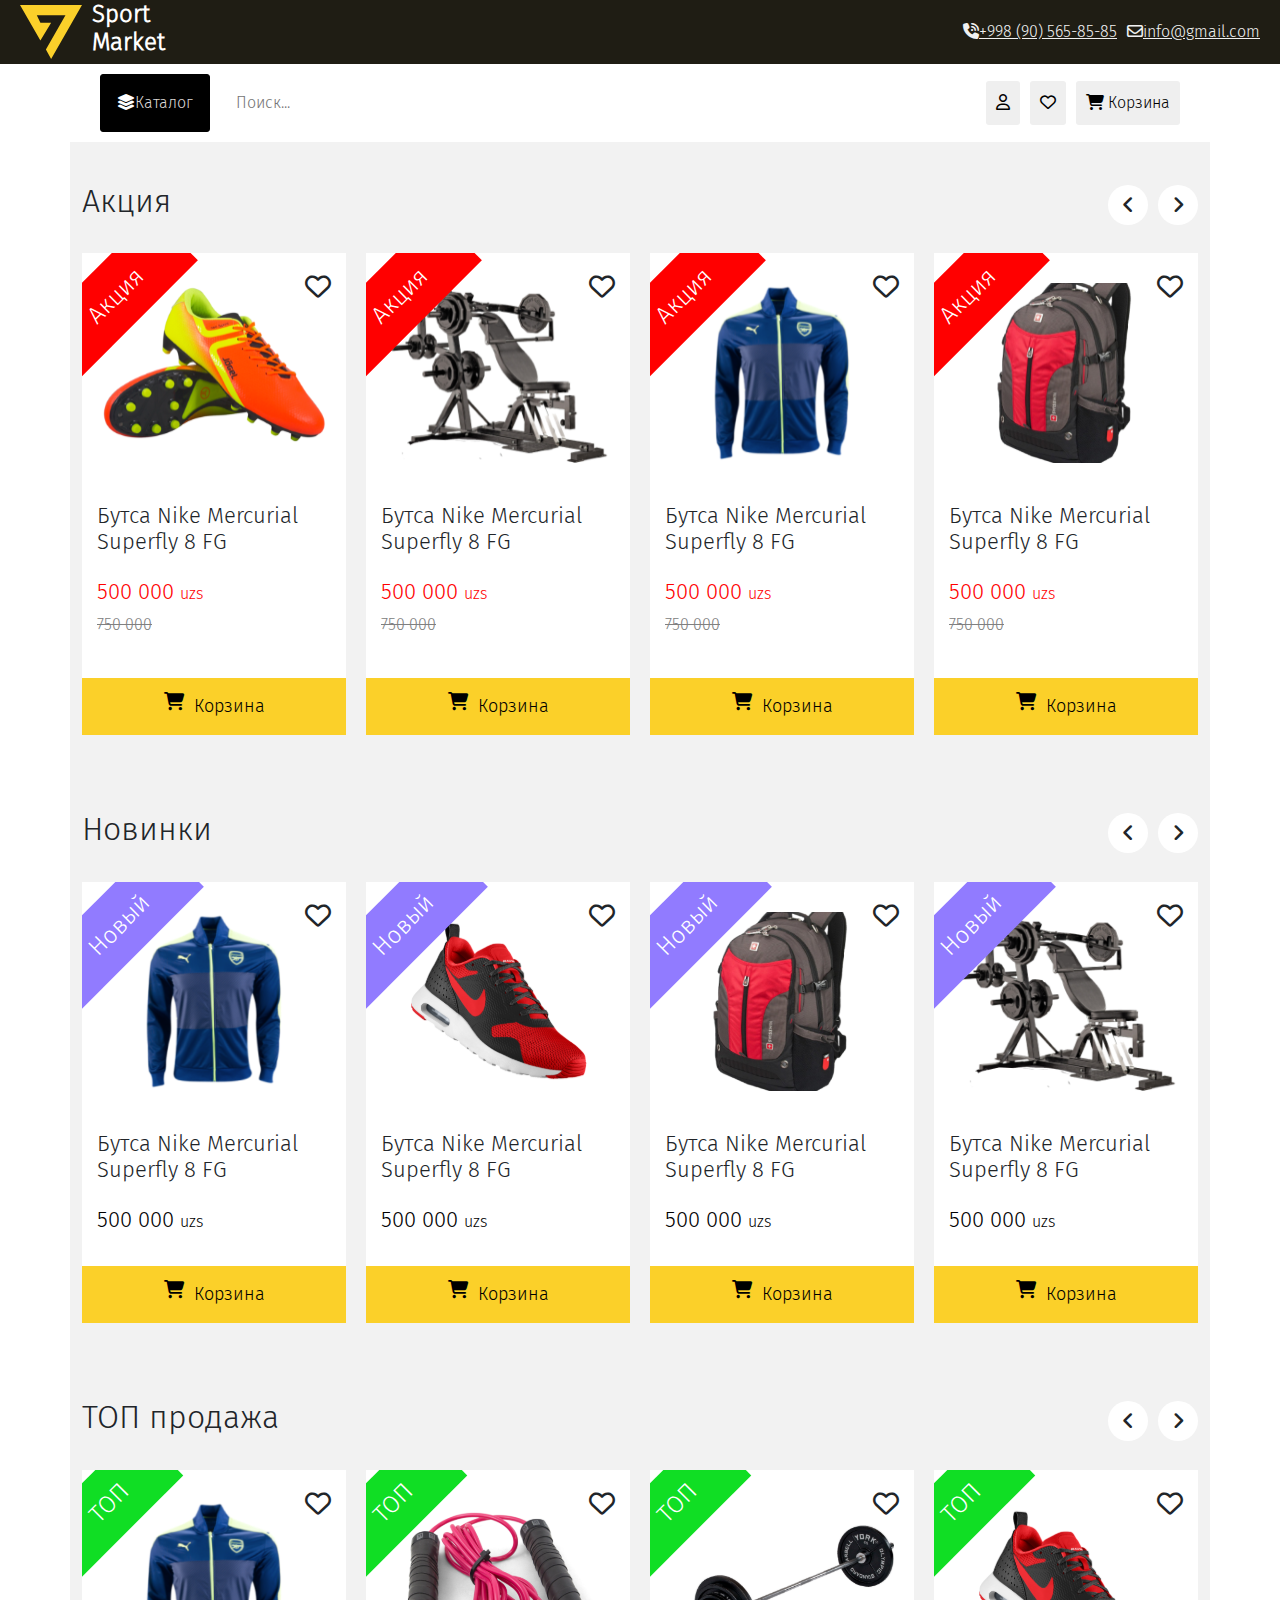
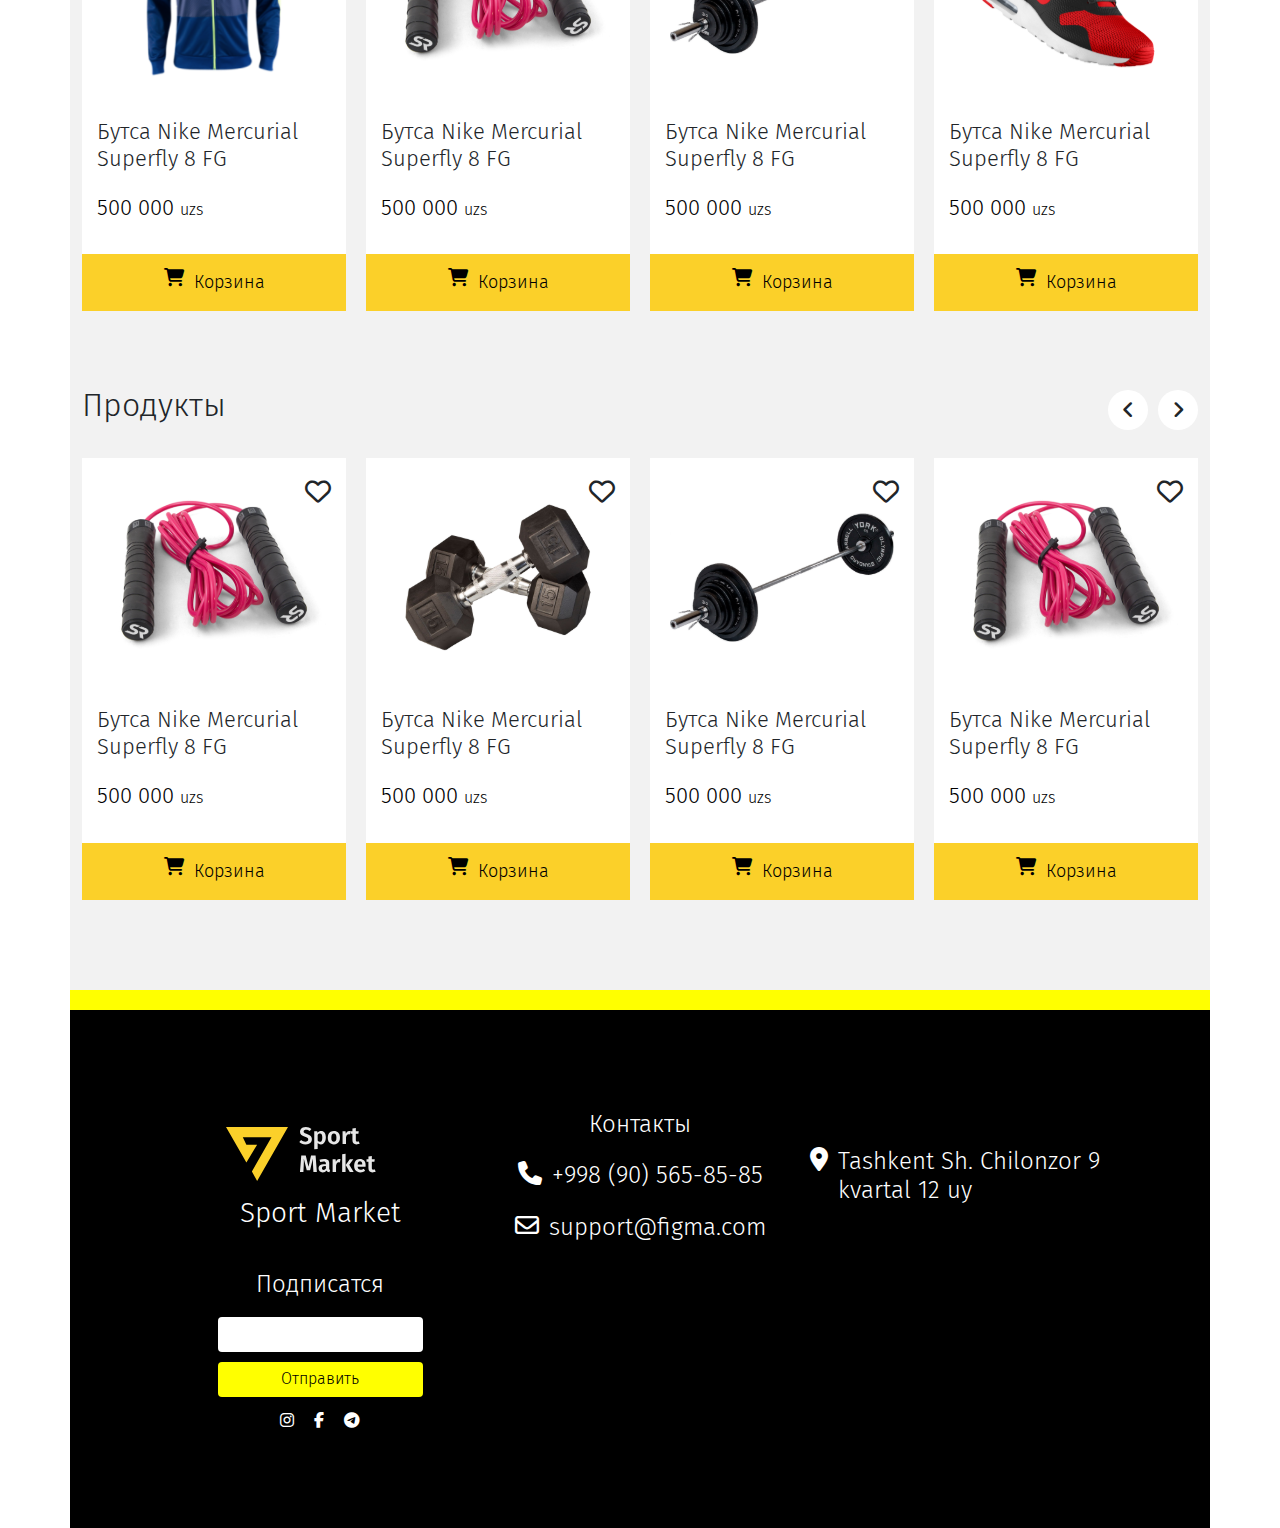
<file: pages/sale.html>
<!DOCTYPE html>
<html lang="en">
<head>
    <meta charset="UTF-8">
    <meta name="viewport" content="width=device-width, initial-scale=1.0">
    <link rel="stylesheet" href="../bootstrap-5.3.3-dist/bootstrap-5.3.3-dist/css/bootstrap.min.css">
    <link rel="stylesheet" href="https://cdnjs.cloudflare.com/ajax/libs/font-awesome/6.5.2/css/all.min.css">
    <link rel="stylesheet" href="../css/sale.min.css">
    <title>Sale</title>

</head>
<body>
    <!-- Navbar -->
    <header>
        <nav class="header-navbar__top">
            <div class="header-left">
                <div class="header-logo">
                    <a href="../index.html"><img src="../images/header-logo.svg" alt="header-logo"></a>
                    <h2 class="logo-title">Sport Market</h2>
                </div>
                <ul class="header-list">
                    <li class="header-item"><a href="./information.html" class="header-link">Продукты</a></li>
                    <li class="header-item"><a href="./sale.html" class="header-link">Контакты</a></li>
                    <li class="header-item"><a href="./gantel.html" class="header-link">Оплата и Доставка</a></li>
                    <li class="header-item"><a href="./news.html" class="header-link">Новости</a></li>
                    <li class="header-item"><a href="#" class="header-link">О нас</a></li>
                </ul>
            </div>
            <div class="header-right">
                <div class="header-actions">
                    <a href="tel:+998905658585"><span><i class="fa-solid fa-phone-volume"></i></span>+998 (90)
                        565-85-85</a>
                    <a href="#"><span><i class="fa-regular fa-envelope"></i></span>info@gmail.com</a>
                    <button class="header-tell">
                        <span><i class="fa-solid fa-phone-volume"></i></span>
                    </button>
                    <button class="header-email">
                        <span><i class="fa-regular fa-envelope"></i></span>
                    </button>
                    <button class="burger">
                        <span><i class="fa-solid fa-bars"></i></span>
                    </button>
                </div>
    
            </div>
        </nav>
        <nav class="header-navbar__bottom">
            <div class="hbottom-left">
                <div class="header-dropdown">
                    <div class="dropdown" style="float:left;">
                        <button class="dropbtn"><span><i class="fa-solid fa-layer-group"
                                    style="color: #ffffff;"></i></span>Каталог</button>
                        <div class="dropdown-content" style="left:0;">
                            <a href="#">Тренажеры</a>
                            <a href="#">Горный спорт</a>
                            <a href="#">Водный спорт</a>
                        </div>
                    </div>
    
                </div>
                <input class="header-inp" list="datalistOptions" id="exampleDataList" placeholder="Поиск...">
                <datalist id="datalistOptions">
                    <option value="Тренажеры">
                    <option value="Мячи">
                    <option value="обуви">
                    <option value="одежды">
                    <option value="Водный">
                </datalist>
    
    
            </div>
            <div class="hbottom-right">
                <button class="search">
                    <span><i class="fa-solid fa-magnifying-glass"></i></span>
                </button>
                <button class="header-user">
                    <span><i class="fa-regular fa-user" style="color: #000000;"></i></span>
                </button>
                <button class="header-like">
                    <span><i class="fa-regular fa-heart" style="color: #000000;"></i></span>
                </button>
                <button class="header-cart">
                    <span><i class="fa-solid fa-cart-shopping" style="color: #000000;"></i></span>
                    Корзина
                </button>
            </div>
        </nav>
    </header>
    <!-- Navbar end -->


    <!-- Sale -->
    <section class="aksiya container container1">
        <div class="aksiya-top">
            <h2>Акция</h2>
    
            <span class="aksiya-lr">
                <i class="fa-solid fa-angle-left"></i>
                <i class="fa-solid fa-angle-right"></i>
            </span>
        </div>
        <div class="aksiya-items">
            <div class="aksiya-item">
                <div class="aksiya-item__img">
                    <span class="aksiyaa">
                        Акция
                    </span>
                    <div class="likee">
                        <i class="fa-regular fa-heart"></i>
                    </div>
                    <img src="../images/aksiya1.svg" alt="">
                </div>
                <div class="aksiya-item__text">
                    <h3>Бутса Nike Mercurial Superfly 8 FG</h3>
                    <h4>500 000 <span>uzs</span></h4>
                    <p>750 000</p>
                </div>
                <button>
                    <i class="fa-solid fa-cart-shopping"></i>
                    Корзина
                </button>
            </div>
            <div class="aksiya-item">
                <div class="aksiya-item__img">
                    <span class="aksiyaa">
                        Акция
                    </span>
                    <div class="likee">
                        <i class="fa-regular fa-heart"></i>
                    </div>
                    <img src="../images/aksiya2.svg" alt="">
                </div>
                <div class="aksiya-item__text">
                    <h3>Бутса Nike Mercurial Superfly 8 FG</h3>
                    <h4>500 000 <span>uzs</span></h4>
                    <p>750 000</p>
                </div>
                <button>
                    <i class="fa-solid fa-cart-shopping"></i>
                    Корзина
                </button>
            </div>
            <div class="aksiya-item">
                <div class="aksiya-item__img">
                    <span class="aksiyaa">
                        Акция
                    </span>
                    <div class="likee">
                        <i class="fa-regular fa-heart"></i>
                    </div>
                    <img src="../images/aksiya3.svg" alt="">
                </div>
                <div class="aksiya-item__text">
                    <h3>Бутса Nike Mercurial Superfly 8 FG</h3>
                    <h4>500 000 <span>uzs</span></h4>
                    <p>750 000</p>
                </div>
                <button>
                    <i class="fa-solid fa-cart-shopping"></i>
                    Корзина
                </button>
            </div>
            <div class="aksiya-item">
                <div class="aksiya-item__img">
                    <span class="aksiyaa">
                        Акция
                    </span>
                    <div class="likee">
                        <i class="fa-regular fa-heart"></i>
                    </div>
                    <img src="../images/aksiya4.svg" alt="">
                </div>
                <div class="aksiya-item__text">
                    <h3>Бутса Nike Mercurial Superfly 8 FG</h3>
                    <h4>500 000 <span>uzs</span></h4>
                    <p>750 000</p>
                </div>
                <button>
                    <i class="fa-solid fa-cart-shopping"></i>
                    Корзина
                </button>
            </div>
        </div>
    
    
        <!-- noviy -->
        <div class="aksiya-top">
            <h2>Новинки</h2>
    
            <span class="aksiya-lr">
                <i class="fa-solid fa-angle-left"></i>
                <i class="fa-solid fa-angle-right"></i>
            </span>
        </div>
        <div class="aksiya-items">
    
            <div class="aksiya-item">
                <div class="aksiya-item__img">
                    <span class="aksiyaa" style="background-color: #917BFF;">
                        Новый
                    </span>
                    <div class="likee">
                        <i class="fa-regular fa-heart"></i>
                    </div>
                    <img src="../images/aksiya3.svg" alt="">
                </div>
                <div class="aksiya-item__text">
                    <h3>Бутса Nike Mercurial Superfly 8 FG</h3>
                    <h4 style="color: black;">500 000 <span>uzs</span></h4>
                </div>
                <button>
                    <i class="fa-solid fa-cart-shopping"></i>
                    Корзина
                </button>
            </div>
            <div class="aksiya-item">
                <div class="aksiya-item__img">
                    <span class="aksiyaa" style="background-color: #917BFF;">
                        Новый
                    </span>
                    <div class="likee">
                        <i class="fa-regular fa-heart"></i>
                    </div>
                    <img src="../images/noviy2.svg" alt="">
                </div>
                <div class="aksiya-item__text">
                    <h3>Бутса Nike Mercurial Superfly 8 FG</h3>
                    <h4 style="color: black;">500 000 <span>uzs</span></h4>
                </div>
                <button>
                    <i class="fa-solid fa-cart-shopping"></i>
                    Корзина
                </button>
            </div>
            <div class="aksiya-item">
                <div class="aksiya-item__img">
                    <span class="aksiyaa" style="background-color: #917BFF;">
                        Новый
                    </span>
                    <div class="likee">
                        <i class="fa-regular fa-heart"></i>
                    </div>
                    <img src="../images/aksiya4.svg" alt="">
                </div>
                <div class="aksiya-item__text">
                    <h3>Бутса Nike Mercurial Superfly 8 FG</h3>
                    <h4 style="color: black;">500 000 <span>uzs</span></h4>
                </div>
                <button>
                    <i class="fa-solid fa-cart-shopping"></i>
                    Корзина
                </button>
            </div>
            <div class="aksiya-item">
                <div class="aksiya-item__img">
                    <span class="aksiyaa" style="background-color: #917BFF;">
                        Новый
                    </span>
                    <div class="likee">
                        <i class="fa-regular fa-heart"></i>
                    </div>
                    <img src="../images/aksiya2.svg" alt="">
                </div>
                <div class="aksiya-item__text">
                    <h3>Бутса Nike Mercurial Superfly 8 FG</h3>
                    <h4 style="color: black;">500 000 <span>uzs</span></h4>
                </div>
                <button>
                    <i class="fa-solid fa-cart-shopping"></i>
                    Корзина
                </button>
            </div>
    
    
    
        </div>
    
      
    
    
        <!-- TOP -->
        <div class="aksiya-top">
            <h2>ТОП продажа</h2>
    
            <span class="aksiya-lr">
                <i class="fa-solid fa-angle-left"></i>
                <i class="fa-solid fa-angle-right"></i>
            </span>
        </div>
        <div class="aksiya-items">
    
            <div class="aksiya-item">
                <div class="aksiya-item__img">
                    <span class="aksiyaa" style="background-color: #10DE24; top: 0; left: -45px;">
                        ТОП
                    </span>
                    <div class="likee">
                        <i class="fa-regular fa-heart"></i>
                    </div>
                    <img src="../images/aksiya3.svg" alt="">
                </div>
                <div class="aksiya-item__text">
                    <h3>Бутса Nike Mercurial Superfly 8 FG</h3>
                    <h4 style="color: black;">500 000 <span>uzs</span></h4>
                </div>
                <button>
                    <i class="fa-solid fa-cart-shopping"></i>
                    Корзина
                </button>
            </div>
            <div class="aksiya-item">
                <div class="aksiya-item__img">
                    <span class="aksiyaa" style="background-color: #10DE24; top: 0; left: -45px;">
                        ТОП
                    </span>
                    <div class="likee">
                        <i class="fa-regular fa-heart"></i>
                    </div>
                    <img src="../images/pro1.svg" alt="">
                </div>
                <div class="aksiya-item__text">
                    <h3>Бутса Nike Mercurial Superfly 8 FG</h3>
                    <h4 style="color: black;">500 000 <span>uzs</span></h4>
                </div>
                <button>
                    <i class="fa-solid fa-cart-shopping"></i>
                    Корзина
                </button>
            </div>
            <div class="aksiya-item">
                <div class="aksiya-item__img">
                    <span class="aksiyaa" style="background-color: #10DE24; top: 0; left: -45px;">
                        ТОП
                    </span>
                    <div class="likee">
                        <i class="fa-regular fa-heart"></i>
                    </div>
                    <img src="../images/pro3.svg" alt="">
                </div>
                <div class="aksiya-item__text">
                    <h3>Бутса Nike Mercurial Superfly 8 FG</h3>
                    <h4 style="color: black;">500 000 <span>uzs</span></h4>
                </div>
                <button>
                    <i class="fa-solid fa-cart-shopping"></i>
                    Корзина
                </button>
            </div>
            <div class="aksiya-item">
                <div class="aksiya-item__img">
                    <span class="aksiyaa" style="background-color: #10DE24; top: 0; left: -45px;">
                        ТОП
                    </span>
                    <div class="likee">
                        <i class="fa-regular fa-heart"></i>
                    </div>
                    <img src="../images/noviy2.svg" alt="">
                </div>
                <div class="aksiya-item__text">
                    <h3>Бутса Nike Mercurial Superfly 8 FG</h3>
                    <h4 style="color: black;">500 000 <span>uzs</span></h4>
                </div>
                <button>
                    <i class="fa-solid fa-cart-shopping"></i>
                    Корзина
                </button>
            </div>
    
    
    
        </div>
    
    <!-- product -->
    <div class="aksiya-top">
        <h2>Продукты</h2>
    
        <span class="aksiya-lr">
            <i class="fa-solid fa-angle-left"></i>
            <i class="fa-solid fa-angle-right"></i>
        </span>
    </div>
    <div class="aksiya-items">
    
        <div class="aksiya-item">
            <div class="aksiya-item__img">
    
                <div class="likee">
                    <i class="fa-regular fa-heart"></i>
                </div>
                <img src="../images/pro1.svg" alt="">
            </div>
            <div class="aksiya-item__text">
                <h3>Бутса Nike Mercurial Superfly 8 FG</h3>
                <h4 style="color: black;">500 000 <span>uzs</span></h4>
            </div>
            <button>
                <i class="fa-solid fa-cart-shopping"></i>
                Корзина
            </button>
        </div>
        <div class="aksiya-item">
            <div class="aksiya-item__img">
    
                <div class="likee">
                    <i class="fa-regular fa-heart"></i>
                </div>
                <img src="../images/pro2.svg" alt="">
            </div>
            <div class="aksiya-item__text">
                <h3>Бутса Nike Mercurial Superfly 8 FG</h3>
                <h4 style="color: black;">500 000 <span>uzs</span></h4>
            </div>
            <button>
                <i class="fa-solid fa-cart-shopping"></i>
                Корзина
            </button>
        </div>
        <div class="aksiya-item">
            <div class="aksiya-item__img">
    
                <div class="likee">
                    <i class="fa-regular fa-heart"></i>
                </div>
                <img src="../images/pro3.svg" alt="">
            </div>
            <div class="aksiya-item__text">
                <h3>Бутса Nike Mercurial Superfly 8 FG</h3>
                <h4 style="color: black;">500 000 <span>uzs</span></h4>
            </div>
            <button>
                <i class="fa-solid fa-cart-shopping"></i>
                Корзина
            </button>
        </div>
        <div class="aksiya-item">
            <div class="aksiya-item__img">
    
                <div class="likee">
                    <i class="fa-regular fa-heart"></i>
                </div>
                <img src="../images/pro4.svg" alt="">
            </div>
            <div class="aksiya-item__text">
                <h3>Бутса Nike Mercurial Superfly 8 FG</h3>
                <h4 style="color: black;">500 000 <span>uzs</span></h4>
            </div>
            <button>
                <i class="fa-solid fa-cart-shopping"></i>
                Корзина
            </button>
        </div>
    
    </div>
    </section>
    <!-- Sale end-->
     
    <!--Footer  -->
    <footer class="footer container">
        <div class="footer__all">
            <div class="footer__card">
                <div class="footer__card__img"><img src="../images/logo.svg" alt=""></div>
                <h3 class="footer__card__logo__title"><span>Sport</span> <span>Market</span></h3>
            </div>
            <div class="footer__card">
                <h4>Контакты</h4>
                <h4><i class="fa-solid fa-phone"></i>+998 (90) 565-85-85</h4>
                <h4><i class="fa-regular fa-envelope"></i>support@figma.com</h4>
            </div>
            <div class="footer__card">
                <h4><i class="fa-solid fa-location-dot"></i>Tashkent Sh. Chilonzor 9 kvartal
                    12 uy</h4>
            </div>
            <div class="footer__card">
                <div class="footer__card__form">
                    <h4>Подписатся</h4>
                    <input type="email">
                    <button>Отправить</button>
                </div>
                <div class="footer__card__icon">
                    <i class="fa-brands fa-instagram"></i>
                    <i class="fa-brands fa-facebook-f"></i>
                    <i class="fa-brands fa-telegram"></i>
                </div>
            </div>
        </div>
    </footer>
    <!--Footer end -->
</body>
</html>
</file>
<file: css/gantel.min.css>
*{padding:0;margin:0;box-sizing:border-box;list-style:none;text-decoration:none;font-family:Fira Sans}button{cursor:pointer}ul a{text-decoration:none;transition:all .3s linear;-webkit-transition:all .3s linear;-moz-transition:all .3s linear;-ms-transition:all .3s linear;-o-transition:all .3s linear}ul a:hover{border-bottom:2px solid #fff}@font-face{font-family:Fira Sans;src:url(/Fira_Sans/FiraSans-Light.ttf)}header{position:sticky;top:0;z-index:999}header a{color:#f1f1f1}header .header-navbar__top{background-color:#1f1d14;padding:5px 100px;display:flex;color:#f1f1f1;justify-content:space-between;align-items:center}header .header-navbar__top .header-left{align-items:center;display:flex;gap:40px}header .header-navbar__top .header-left .header-logo{display:flex;align-items:center;gap:10px}header .header-navbar__top .header-left .header-logo h2{width:60px;color:var(--white, #FFF);font-family:"Fira Sans";font-size:24px;font-style:normal;font-weight:600;line-height:28px}header .header-navbar__top .header-left .header-list{display:flex;gap:20px}header .header-navbar__top .header-right{display:flex;align-items:center;gap:20px}header .header-navbar__top .header-right .header-actions{display:flex;gap:10px;align-items:center}header .header-navbar__top .header-right .burger{display:none}header .header-navbar__top .header-right button{padding:10px;border:1px solid #ecec09;border-radius:50%;-webkit-border-radius:50%;-moz-border-radius:50%;-ms-border-radius:50%;-o-border-radius:50%;display:none}header .header-navbar__top .header-right button span{color:#ecec09}header .header-navbar__bottom{background-color:#fff;padding:10px 100px;display:flex;align-items:center;justify-content:space-between}header .header-navbar__bottom .hbottom-left{display:flex;gap:10px}header .header-navbar__bottom .hbottom-left input{padding:16px;font-size:16px;border:none;cursor:pointer;border-radius:3px;width:400px}header .header-navbar__bottom .hbottom-right{display:flex;gap:10px;align-items:center}header .header-navbar__bottom .hbottom-right .search{display:none}header .header-navbar__bottom .hbottom-right button{padding:10px;border:none;border-radius:3px;-webkit-border-radius:3px;-moz-border-radius:3px;-ms-border-radius:3px;-o-border-radius:3px}.dropbtn{background-color:#000;color:#dcd7d7;padding:16px;font-size:16px;border:1px solid #000;cursor:pointer;border-radius:3px}.dropdown{position:relative;display:inline-block}.dropdown-content{display:none;position:absolute;right:0;background-color:#f9f9f9;min-width:160px;box-shadow:0px 8px 16px 0px rgba(0,0,0,.2);z-index:1}.dropdown-content a{color:#000;padding:12px 16px;text-decoration:none;display:block}.dropdown-content a:hover{background-color:#f1f1f1}.dropdown:hover .dropdown-content{display:block}.dropdown:hover .dropbtn{background-color:#ffff07;color:#000;border:#ecec09}@media(max-width: 628px){header .header-navbar__top{padding:0 80px}.header-navbar__bottom{padding:0 80px}}@media(max-width: 992px){header .header-navbar__top{padding:0 40px}header .header-navbar__top .header-left .header-list{display:none}header .header-navbar__top .header-right a{display:none}header .header-navbar__top .header-right button{display:block}header .header-navbar__top .header-right .burger{display:block}header .header-navbar__bottom{padding:0 40px}header .header-navbar__bottom .hbottom-left .header-inp{display:none}header .header-navbar__bottom .hbottom-right .search{display:block}}@media(max-width: 1200px){header .header-navbar__top{padding:0 20px}header .header-navbar__top .header-left .header-list{display:none}}@media(max-width: 1300px){header .header-navbar__top{padding:0 20px}header .header-navbar__top .header-left .header-list{display:none}}.hero{background-color:#f2f2f2}.hero .hero-items{display:grid;grid-template-columns:repeat(2, 1fr);padding:20px 0;gap:20px}.hero .hero-left{background-color:#fff;padding:10px}.hero .hero-right{padding:20px;background-color:#fff;display:flex;flex-direction:column;justify-content:space-between;gap:10px}.hero .hero-right h2{font-weight:700}.hero .hero-right p{font-weight:400}.hero .hero-right span{font-weight:900;color:#000;font-size:18px}.hero .hero-right .hero-btns{display:flex;gap:20px}.hero .hero-right .hero-btns button{border:none;background-color:#ff0;padding:10px 15px;border-radius:6px;-webkit-border-radius:6px;-moz-border-radius:6px;-ms-border-radius:6px;-o-border-radius:6px;transition:all .4s linear;-webkit-transition:all .4s linear;-moz-transition:all .4s linear;-ms-transition:all .4s linear;-o-transition:all .4s linear}.hero .hero-right button:hover{background-color:#dcc7f7}.hero .hero-right button{border-radius:6px;-webkit-border-radius:6px;-moz-border-radius:6px;-ms-border-radius:6px;-o-border-radius:6px;padding:10px 15px;border:none}@media(max-width: 992px){.hero .hero-items{grid-template-columns:repeat(1, 1fr)}}.sale{background-color:#f2f2f2}.sale .aksiya-top{width:100%;display:flex;justify-content:space-between;align-items:center}.sale .aksiya-top .aksiya-lr{display:flex;gap:10px}.sale .aksiya-top .aksiya-lr i{width:40px;height:40px;font-size:20px;display:flex;justify-content:center;align-items:center;background-color:#fff;border-radius:50%;cursor:pointer}.sale .aksiya-items{width:100%;display:grid;grid-template-columns:repeat(4, 1fr);gap:20px;margin-bottom:50px}.sale .aksiya-items .aksiya-item{background-color:#fff;display:flex;flex-direction:column;gap:25px}.sale .aksiya-items .aksiya-item .aksiya-item__img{padding:30px 20px 0 20px;position:relative;overflow:hidden}.sale .aksiya-items .aksiya-item .aksiya-item__img .aksiyaa{position:absolute;top:10px;font-size:24px;padding:15px 50px;left:-50px;background-color:red;color:#fff;transform:rotate(-45deg)}.sale .aksiya-items .aksiya-item .aksiya-item__img .likee{position:absolute;right:15px;top:15px;font-size:26px}.sale .aksiya-items .aksiya-item .aksiya-item__img img{width:100%}.sale .aksiya-items .aksiya-item .aksiya-item__text{padding:0 15px}.sale .aksiya-items .aksiya-item .aksiya-item__text h3{font-size:22px;padding:15px 0;font-weight:500}.sale .aksiya-items .aksiya-item .aksiya-item__text h4{font-size:22px;color:red}.sale .aksiya-items .aksiya-item .aksiya-item__text h4 span{font-size:16px}.sale .aksiya-items .aksiya-item .aksiya-item__text p{text-decoration:line-through;color:gray}.sale .aksiya-items .aksiya-item button{width:100%;padding:15px 0;font-size:18px;border:none;display:flex;justify-content:center;gap:10px;background-color:#fbd029}@media(max-width: 992px){.sale .aksiya-items{grid-template-columns:repeat(2, 1fr)}}@media(max-width: 550px){.sale .aksiya-items{grid-template-columns:repeat(1, 1fr)}}/*# sourceMappingURL=gantel.min.css.map */
</file>
<file: css/information.min.css>
*{padding:0;margin:0;box-sizing:border-box;list-style:none;text-decoration:none;font-family:Fira Sans}button{cursor:pointer}ul a{text-decoration:none;transition:all .3s linear;-webkit-transition:all .3s linear;-moz-transition:all .3s linear;-ms-transition:all .3s linear;-o-transition:all .3s linear}ul a:hover{border-bottom:2px solid #fff}@font-face{font-family:Fira Sans;src:url(/Fira_Sans/FiraSans-Light.ttf)}header{position:sticky;top:0;z-index:999}header a{color:#f1f1f1}header .header-navbar__top{background-color:#1f1d14;padding:5px 100px;display:flex;color:#f1f1f1;justify-content:space-between;align-items:center}header .header-navbar__top .header-left{align-items:center;display:flex;gap:40px}header .header-navbar__top .header-left .header-logo{display:flex;align-items:center;gap:10px}header .header-navbar__top .header-left .header-logo h2{width:60px;color:var(--white, #FFF);font-family:"Fira Sans";font-size:24px;font-style:normal;font-weight:600;line-height:28px}header .header-navbar__top .header-left .header-list{display:flex;gap:20px}header .header-navbar__top .header-right{display:flex;align-items:center;gap:20px}header .header-navbar__top .header-right .header-actions{display:flex;gap:10px;align-items:center}header .header-navbar__top .header-right .burger{display:none}header .header-navbar__top .header-right button{padding:10px;border:1px solid #ecec09;border-radius:50%;-webkit-border-radius:50%;-moz-border-radius:50%;-ms-border-radius:50%;-o-border-radius:50%;display:none}header .header-navbar__top .header-right button span{color:#ecec09}header .header-navbar__bottom{background-color:#fff;padding:10px 100px;display:flex;align-items:center;justify-content:space-between}header .header-navbar__bottom .hbottom-left{display:flex;gap:10px}header .header-navbar__bottom .hbottom-left input{padding:16px;font-size:16px;border:none;cursor:pointer;border-radius:3px;width:400px}header .header-navbar__bottom .hbottom-right{display:flex;gap:10px;align-items:center}header .header-navbar__bottom .hbottom-right .search{display:none}header .header-navbar__bottom .hbottom-right button{padding:10px;border:none;border-radius:3px;-webkit-border-radius:3px;-moz-border-radius:3px;-ms-border-radius:3px;-o-border-radius:3px}.dropbtn{background-color:#000;color:#dcd7d7;padding:16px;font-size:16px;border:1px solid #000;cursor:pointer;border-radius:3px}.dropdown{position:relative;display:inline-block}.dropdown-content{display:none;position:absolute;right:0;background-color:#f9f9f9;min-width:160px;box-shadow:0px 8px 16px 0px rgba(0,0,0,.2);z-index:1}.dropdown-content a{color:#000;padding:12px 16px;text-decoration:none;display:block}.dropdown-content a:hover{background-color:#f1f1f1}.dropdown:hover .dropdown-content{display:block}.dropdown:hover .dropbtn{background-color:#ffff07;color:#000;border:#ecec09}@media(max-width: 628px){header .header-navbar__top{padding:0 80px}.header-navbar__bottom{padding:0 80px}}@media(max-width: 992px){header .header-navbar__top{padding:0 40px}header .header-navbar__top .header-left .header-list{display:none}header .header-navbar__top .header-right a{display:none}header .header-navbar__top .header-right button{display:block}header .header-navbar__top .header-right .burger{display:block}header .header-navbar__bottom{padding:0 40px}header .header-navbar__bottom .hbottom-left .header-inp{display:none}header .header-navbar__bottom .hbottom-right .search{display:block}}@media(max-width: 1200px){header .header-navbar__top{padding:0 20px}header .header-navbar__top .header-left .header-list{display:none}}@media(max-width: 1300px){header .header-navbar__top{padding:0 20px}header .header-navbar__top .header-left .header-list{display:none}}.hero{display:flex;flex-direction:column;background-color:#f2f2f2;gap:20px}.hero .hero-title{display:flex;flex-direction:column;gap:20px;padding:10px}.hero .hero-title span{display:flex;gap:10px;padding:10px;align-items:center}.hero .hero-cards{background-color:#f2f2f2;display:grid;grid-template-columns:repeat(2, 1fr);gap:20px}.hero .hero-cards .useful-card__st{background-color:#fff;padding:20px;display:flex;flex-direction:column;justify-content:space-between}.hero .hero-cards .useful-card__st .useful-st__bottom{display:flex;gap:10px;align-items:center}.hero .hero-cards .useful-card__st .useful-st__bottom span{display:flex;align-items:center;gap:10px}.hero .hero-btn{padding:10px;border-radius:6px;-webkit-border-radius:6px;-moz-border-radius:6px;-ms-border-radius:6px;-o-border-radius:6px;border:1px solid #ff0;background-color:#fff;color:#000;width:140px}@media(max-width: 992px){.hero .hero-cards{grid-template-columns:repeat(1, 1fr)}}.sale{background-color:#f2f2f2}.sale .aksiya-top{width:100%;display:flex;justify-content:space-between;align-items:center}.sale .aksiya-items{width:100%;display:grid;grid-template-columns:repeat(4, 1fr);gap:20px;margin-bottom:50px}.sale .aksiya-items .aksiya-item{background-color:#fff;display:flex;flex-direction:column;gap:25px}.sale .aksiya-items .aksiya-item .aksiya-item__img{padding:30px 20px 0 20px;position:relative;overflow:hidden}.sale .aksiya-items .aksiya-item .aksiya-item__img .aksiyaa{position:absolute;top:10px;font-size:24px;padding:15px 50px;left:-50px;background-color:red;color:#fff;transform:rotate(-45deg)}.sale .aksiya-items .aksiya-item .aksiya-item__img .likee{position:absolute;right:15px;top:15px;font-size:26px}.sale .aksiya-items .aksiya-item .aksiya-item__img img{width:100%}.sale .aksiya-items .aksiya-item .aksiya-item__text{padding:0 15px}.sale .aksiya-items .aksiya-item .aksiya-item__text h3{font-size:22px;padding:15px 0;font-weight:500}.sale .aksiya-items .aksiya-item .aksiya-item__text h4{font-size:22px;color:red}.sale .aksiya-items .aksiya-item .aksiya-item__text h4 span{font-size:16px}.sale .aksiya-items .aksiya-item .aksiya-item__text p{text-decoration:line-through;color:gray}.sale .aksiya-items .aksiya-item button{width:100%;padding:15px 0;font-size:18px;border:none;display:flex;justify-content:center;gap:10px;background-color:#fbd029}@media(max-width: 992px){.sale .aksiya-top h2{text-align:center}.sale .aksiya-items{grid-template-columns:repeat(2, 1fr)}}@media(max-width: 550px){.sale .aksiya-top{text-align:center}.sale .aksiya-items{grid-template-columns:repeat(1, 1fr)}}.footer{background-color:#000;color:#fff;border-top:20px solid #ff0;display:flex;align-items:center;justify-content:center;padding:100px}.footer__all{width:100%;display:grid;grid-template-columns:repeat(auto-fill, minmax(270px, 1fr));gap:20px}.footer__card{width:100%;display:flex;flex-direction:column;gap:15px;align-items:flex-start;align-items:center;justify-content:center}.footer__card h4{display:flex;gap:10px;align-items:start;justify-content:center}.footer__card__form{display:flex;flex-direction:column;justify-content:start;gap:10px}.footer__card__form h4{width:100%;display:flex;align-items:flex-start;justify-content:center}.footer__card__form input{width:100%;height:35px;border:none;outline:none;border-radius:4px}.footer__card__form button{background-color:#ff0;color:#000;border:none;width:100%;height:35px;border-radius:4px}.footer__card__icon{display:flex;gap:20px}/*# sourceMappingURL=information.min.css.map */
</file>
<file: css/news.min.css>
*{padding:0;margin:0;box-sizing:border-box;list-style:none;text-decoration:none;font-family:Fira Sans}button{cursor:pointer}ul a{text-decoration:none;transition:all .3s linear;-webkit-transition:all .3s linear;-moz-transition:all .3s linear;-ms-transition:all .3s linear;-o-transition:all .3s linear}ul a:hover{border-bottom:2px solid #fff}@font-face{font-family:Fira Sans;src:url(/Fira_Sans/FiraSans-Light.ttf)}header{position:sticky;top:0;z-index:999}header a{color:#f1f1f1}header .header-navbar__top{background-color:#1f1d14;padding:5px 100px;display:flex;color:#f1f1f1;justify-content:space-between;align-items:center}header .header-navbar__top .header-left{align-items:center;display:flex;gap:40px}header .header-navbar__top .header-left .header-logo{display:flex;align-items:center;gap:10px}header .header-navbar__top .header-left .header-logo h2{width:60px;color:var(--white, #FFF);font-family:"Fira Sans";font-size:24px;font-style:normal;font-weight:600;line-height:28px}header .header-navbar__top .header-left .header-list{display:flex;gap:20px}header .header-navbar__top .header-right{display:flex;align-items:center;gap:20px}header .header-navbar__top .header-right .header-actions{display:flex;gap:10px;align-items:center}header .header-navbar__top .header-right .burger{display:none}header .header-navbar__top .header-right button{padding:10px;border:1px solid #ecec09;border-radius:50%;-webkit-border-radius:50%;-moz-border-radius:50%;-ms-border-radius:50%;-o-border-radius:50%;display:none}header .header-navbar__top .header-right button span{color:#ecec09}header .header-navbar__bottom{background-color:#fff;padding:10px 100px;display:flex;align-items:center;justify-content:space-between}header .header-navbar__bottom .hbottom-left{display:flex;gap:10px}header .header-navbar__bottom .hbottom-left input{padding:16px;font-size:16px;border:none;cursor:pointer;border-radius:3px;width:400px}header .header-navbar__bottom .hbottom-right{display:flex;gap:10px;align-items:center}header .header-navbar__bottom .hbottom-right .search{display:none}header .header-navbar__bottom .hbottom-right button{padding:10px;border:none;border-radius:3px;-webkit-border-radius:3px;-moz-border-radius:3px;-ms-border-radius:3px;-o-border-radius:3px}.dropbtn{background-color:#000;color:#dcd7d7;padding:16px;font-size:16px;border:1px solid #000;cursor:pointer;border-radius:3px}.dropdown{position:relative;display:inline-block}.dropdown-content{display:none;position:absolute;right:0;background-color:#f9f9f9;min-width:160px;box-shadow:0px 8px 16px 0px rgba(0,0,0,.2);z-index:1}.dropdown-content a{color:#000;padding:12px 16px;text-decoration:none;display:block}.dropdown-content a:hover{background-color:#f1f1f1}.dropdown:hover .dropdown-content{display:block}.dropdown:hover .dropbtn{background-color:#ffff07;color:#000;border:#ecec09}@media(max-width: 628px){header .header-navbar__top{padding:0 80px}.header-navbar__bottom{padding:0 80px}}@media(max-width: 992px){header .header-navbar__top{padding:0 40px}header .header-navbar__top .header-left .header-list{display:none}header .header-navbar__top .header-right a{display:none}header .header-navbar__top .header-right button{display:block}header .header-navbar__top .header-right .burger{display:block}header .header-navbar__bottom{padding:0 40px}header .header-navbar__bottom .hbottom-left .header-inp{display:none}header .header-navbar__bottom .hbottom-right .search{display:block}}@media(max-width: 1200px){header .header-navbar__top{padding:0 20px}header .header-navbar__top .header-left .header-list{display:none}}@media(max-width: 1300px){header .header-navbar__top{padding:0 20px}header .header-navbar__top .header-left .header-list{display:none}}.hero{background-color:#f2f2f2;display:flex;padding:30px}.hero .hero-card{padding:20px;display:flex;justify-content:space-between;flex-direction:column;background-color:#fff}.hero .hero-card button{border:none;padding:10px}.sale{background-color:#f2f2f2;padding:20px}.sale .aksiya-top{width:100%;display:flex;justify-content:space-between;align-items:center}.sale .aksiya-items{width:100%;display:grid;grid-template-columns:repeat(4, 1fr);gap:20px;margin-bottom:50px}.sale .aksiya-items .aksiya-item{background-color:#fff;display:flex;flex-direction:column;gap:25px}.sale .aksiya-items .aksiya-item .aksiya-item__img{padding:30px 20px 0 20px;position:relative;overflow:hidden}.sale .aksiya-items .aksiya-item .aksiya-item__img .aksiyaa{position:absolute;top:10px;font-size:24px;padding:15px 50px;left:-50px;background-color:red;color:#fff;transform:rotate(-45deg)}.sale .aksiya-items .aksiya-item .aksiya-item__img .likee{position:absolute;right:15px;top:15px;font-size:26px}.sale .aksiya-items .aksiya-item .aksiya-item__img img{width:100%}.sale .aksiya-items .aksiya-item .aksiya-item__text{padding:0 15px}.sale .aksiya-items .aksiya-item .aksiya-item__text h3{font-size:22px;padding:15px 0;font-weight:500}.sale .aksiya-items .aksiya-item .aksiya-item__text h4{font-size:22px;color:red}.sale .aksiya-items .aksiya-item .aksiya-item__text h4 span{font-size:16px}.sale .aksiya-items .aksiya-item .aksiya-item__text p{text-decoration:line-through;color:gray}.sale .aksiya-items .aksiya-item button{width:100%;padding:15px 0;font-size:18px;border:none;display:flex;justify-content:center;gap:10px;background-color:#fbd029}@media(max-width: 992px){.sale .aksiya-top h2{text-align:center}.sale .aksiya-items{grid-template-columns:repeat(2, 1fr)}}@media(max-width: 550px){.sale .aksiya-top{text-align:center}.sale .aksiya-items{grid-template-columns:repeat(1, 1fr)}}.footer{background-color:#000;color:#fff;border-top:20px solid #ff0;display:flex;align-items:center;justify-content:center;padding:100px}.footer__all{width:100%;display:grid;grid-template-columns:repeat(auto-fill, minmax(270px, 1fr));gap:20px}.footer__card{width:100%;display:flex;flex-direction:column;gap:15px;align-items:flex-start;align-items:center;justify-content:center}.footer__card h4{display:flex;gap:10px;align-items:start;justify-content:center}.footer__card__form{display:flex;flex-direction:column;justify-content:start;gap:10px}.footer__card__form h4{width:100%;display:flex;align-items:flex-start;justify-content:center}.footer__card__form input{width:100%;height:35px;border:none;outline:none;border-radius:4px}.footer__card__form button{background-color:#ff0;color:#000;border:none;width:100%;height:35px;border-radius:4px}.footer__card__icon{display:flex;gap:20px}/*# sourceMappingURL=news.min.css.map */
</file>
<file: css/sale.min.css>
*{padding:0;margin:0;box-sizing:border-box;list-style:none;text-decoration:none;font-family:Fira Sans}button{cursor:pointer}ul a{text-decoration:none;transition:all .3s linear;-webkit-transition:all .3s linear;-moz-transition:all .3s linear;-ms-transition:all .3s linear;-o-transition:all .3s linear}ul a:hover{border-bottom:2px solid #fff}@font-face{font-family:Fira Sans;src:url(/Fira_Sans/FiraSans-Light.ttf)}header{position:sticky;top:0;z-index:999}header a{color:#f1f1f1}header .header-navbar__top{background-color:#1f1d14;padding:5px 100px;display:flex;color:#f1f1f1;justify-content:space-between;align-items:center}header .header-navbar__top .header-left{align-items:center;display:flex;gap:40px}header .header-navbar__top .header-left .header-logo{display:flex;align-items:center;gap:10px}header .header-navbar__top .header-left .header-logo h2{width:60px;color:var(--white, #FFF);font-family:"Fira Sans";font-size:24px;font-style:normal;font-weight:600;line-height:28px}header .header-navbar__top .header-left .header-list{display:flex;gap:20px}header .header-navbar__top .header-right{display:flex;align-items:center;gap:20px}header .header-navbar__top .header-right .header-actions{display:flex;gap:10px;align-items:center}header .header-navbar__top .header-right .burger{display:none}header .header-navbar__top .header-right button{padding:10px;border:1px solid #ecec09;border-radius:50%;-webkit-border-radius:50%;-moz-border-radius:50%;-ms-border-radius:50%;-o-border-radius:50%;display:none}header .header-navbar__top .header-right button span{color:#ecec09}header .header-navbar__bottom{background-color:#fff;padding:10px 100px;display:flex;align-items:center;justify-content:space-between}header .header-navbar__bottom .hbottom-left{display:flex;gap:10px}header .header-navbar__bottom .hbottom-left input{padding:16px;font-size:16px;border:none;cursor:pointer;border-radius:3px;width:400px}header .header-navbar__bottom .hbottom-right{display:flex;gap:10px;align-items:center}header .header-navbar__bottom .hbottom-right .search{display:none}header .header-navbar__bottom .hbottom-right button{padding:10px;border:none;border-radius:3px;-webkit-border-radius:3px;-moz-border-radius:3px;-ms-border-radius:3px;-o-border-radius:3px}.dropbtn{background-color:#000;color:#dcd7d7;padding:16px;font-size:16px;border:1px solid #000;cursor:pointer;border-radius:3px}.dropdown{position:relative;display:inline-block}.dropdown-content{display:none;position:absolute;right:0;background-color:#f9f9f9;min-width:160px;box-shadow:0px 8px 16px 0px rgba(0,0,0,.2);z-index:1}.dropdown-content a{color:#000;padding:12px 16px;text-decoration:none;display:block}.dropdown-content a:hover{background-color:#f1f1f1}.dropdown:hover .dropdown-content{display:block}.dropdown:hover .dropbtn{background-color:#ffff07;color:#000;border:#ecec09}@media(max-width: 628px){header .header-navbar__top{padding:0 80px}.header-navbar__bottom{padding:0 80px}}@media(max-width: 992px){header .header-navbar__top{padding:0 40px}header .header-navbar__top .header-left .header-list{display:none}header .header-navbar__top .header-right a{display:none}header .header-navbar__top .header-right button{display:block}header .header-navbar__top .header-right .burger{display:block}header .header-navbar__bottom{padding:0 40px}header .header-navbar__bottom .hbottom-left .header-inp{display:none}header .header-navbar__bottom .hbottom-right .search{display:block}}@media(max-width: 1200px){header .header-navbar__top{padding:0 20px}header .header-navbar__top .header-left .header-list{display:none}}@media(max-width: 1300px){header .header-navbar__top{padding:0 20px}header .header-navbar__top .header-left .header-list{display:none}}.aksiya{width:100%;display:flex;flex-direction:column;gap:25px;background-color:#f2f2f2;padding-top:40px !important;padding-bottom:40px !important}.aksiya .aksiya-top{width:100%;display:flex;justify-content:space-between;align-items:center}.aksiya .aksiya-top .aksiya-lr{display:flex;gap:10px}.aksiya .aksiya-top .aksiya-lr i{width:40px;height:40px;font-size:20px;display:flex;justify-content:center;align-items:center;background-color:#fff;border-radius:50%;cursor:pointer}.aksiya .aksiya-items{width:100%;display:grid;grid-template-columns:repeat(4, 1fr);gap:20px;margin-bottom:50px}.aksiya .aksiya-items .aksiya-item{background-color:#fff;display:flex;flex-direction:column;gap:25px}.aksiya .aksiya-items .aksiya-item .aksiya-item__img{padding:30px 20px 0 20px;position:relative;overflow:hidden}.aksiya .aksiya-items .aksiya-item .aksiya-item__img .aksiyaa{position:absolute;top:10px;font-size:24px;padding:15px 50px;left:-50px;background-color:red;color:#fff;transform:rotate(-45deg)}.aksiya .aksiya-items .aksiya-item .aksiya-item__img .likee{position:absolute;right:15px;top:15px;font-size:26px}.aksiya .aksiya-items .aksiya-item .aksiya-item__img img{width:100%}.aksiya .aksiya-items .aksiya-item .aksiya-item__text{padding:0 15px}.aksiya .aksiya-items .aksiya-item .aksiya-item__text h3{font-size:22px;padding:15px 0;font-weight:500}.aksiya .aksiya-items .aksiya-item .aksiya-item__text h4{font-size:22px;color:red}.aksiya .aksiya-items .aksiya-item .aksiya-item__text h4 span{font-size:16px}.aksiya .aksiya-items .aksiya-item .aksiya-item__text p{text-decoration:line-through;color:gray}.aksiya .aksiya-items .aksiya-item button{width:100%;padding:15px 0;font-size:18px;border:none;display:flex;justify-content:center;gap:10px;background-color:#fbd029}@media(max-width: 992px){.aksiya .aksiya-items{grid-template-columns:repeat(2, 1fr)}}@media(max-width: 550px){.aksiya .aksiya-items{grid-template-columns:repeat(1, 1fr)}}.footer{background-color:#000;color:#fff;border-top:20px solid #ff0;display:flex;align-items:center;justify-content:center;padding:100px}.footer__all{width:100%;display:grid;grid-template-columns:repeat(auto-fill, minmax(270px, 1fr));gap:20px}.footer__card{width:100%;display:flex;flex-direction:column;gap:15px;align-items:flex-start;align-items:center;justify-content:center}.footer__card h4{display:flex;gap:10px;align-items:start;justify-content:center}.footer__card__form{display:flex;flex-direction:column;justify-content:start;gap:10px}.footer__card__form h4{width:100%;display:flex;align-items:flex-start;justify-content:center}.footer__card__form input{width:100%;height:35px;border:none;outline:none;border-radius:4px}.footer__card__form button{background-color:#ff0;color:#000;border:none;width:100%;height:35px;border-radius:4px}.footer__card__icon{display:flex;gap:20px}/*# sourceMappingURL=sale.min.css.map */
</file>
